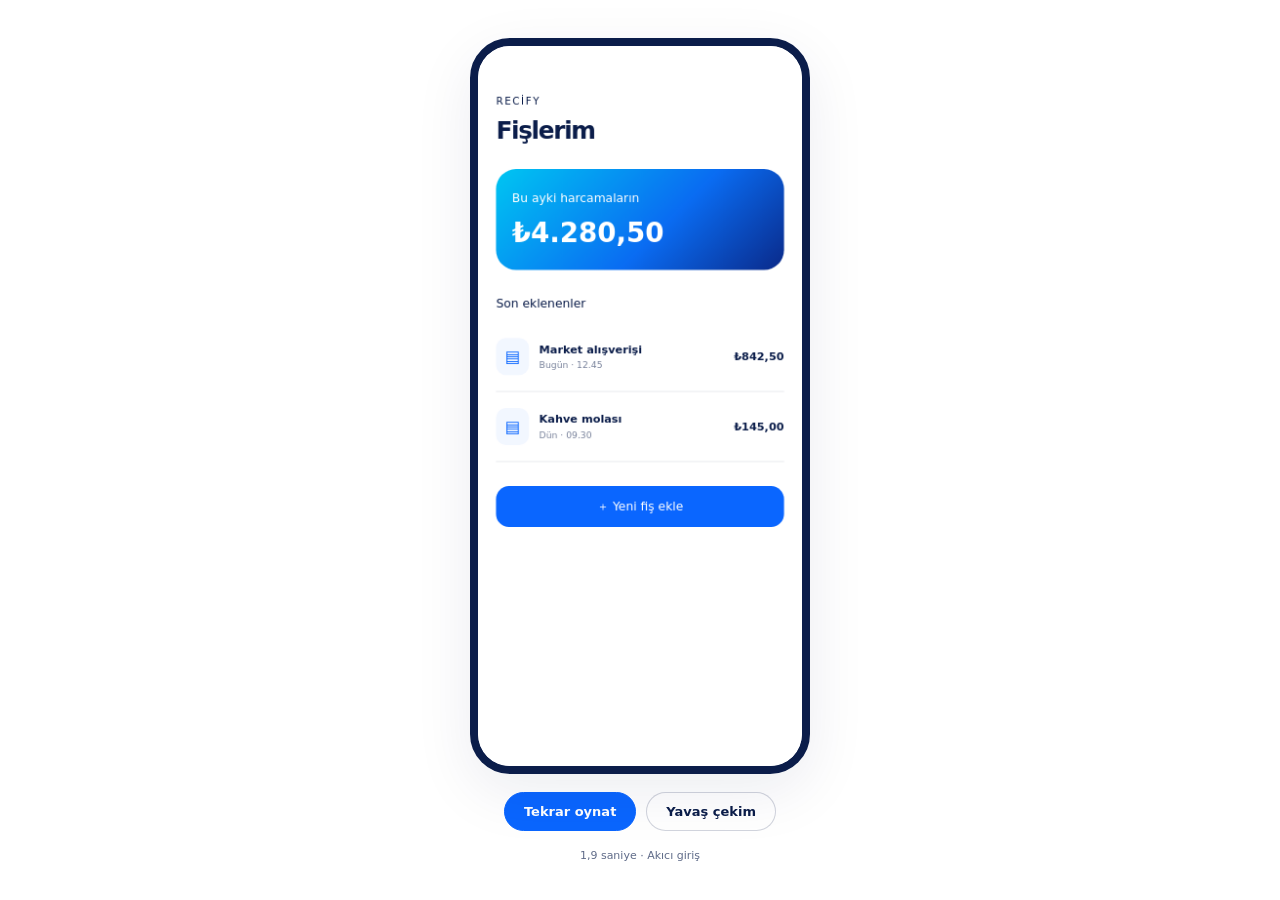
<file: design/recify-splash-yeni-2.html>
<!doctype html>
<html lang="tr">
<meta charset="utf-8">
<meta name="viewport" content="width=device-width,initial-scale=1">
<title>Recify — Yeni açılış</title>
<link href="https://fonts.googleapis.com/css2?family=Lexend:wght@700&display=swap" rel="stylesheet">
<style>
*{box-sizing:border-box}body{margin:0;background:white;color:#0B1D4A;font-family:system-ui,sans-serif}main{min-height:100svh;display:flex;flex-direction:column;align-items:center;justify-content:center;gap:18px;padding:24px 16px}.phone{position:relative;width:min(340px,86vw,38svh);aspect-ratio:9/19.5;border:8px solid #0B1D4A;border-radius:40px;overflow:hidden;background:white;isolation:isolate;box-shadow:0 18px 60px #0B1D4A14}#zoom{position:absolute;inset:0;pointer-events:none}svg{width:100%;height:100%;display:block}#logo,#word{transform-box:view-box;transform-origin:768px 375px}.app{position:absolute;inset:0;opacity:0;padding:40px 18px 20px;background:white}.eyebrow{font-size:10px;letter-spacing:.16em;text-transform:uppercase}h1{font-size:24px;margin:6px 0 24px;letter-spacing:-.05em}.balance{padding:22px 16px;border-radius:20px;background:linear-gradient(135deg,#00C6F2,#0A6CF2 58%,#0A2A8A);color:white}.balance p{font-size:12px;margin:0 0 12px}.balance strong{font-size:27px}.section{font-size:12px;margin-top:26px}.row{display:flex;align-items:center;gap:10px;padding:16px 0;border-bottom:1px solid #0B1D4A12}.icon{padding:9px;border-radius:10px;background:#0A66FF0D;color:#0A66FF}.row div{flex:1}.row b,.row small{display:block;font-size:11px}.row small{font-size:9px;opacity:.55;margin-top:4px}.row strong{font-size:11px}.add{margin-top:24px;padding:12px;border-radius:13px;background:#0A66FF;color:white;text-align:center;font-size:12px}.controls{display:flex;flex-wrap:wrap;justify-content:center;gap:10px}button{padding:11px 19px;border:1px solid #0A66FF;border-radius:99px;background:#0A66FF;color:white;font:600 13px system-ui;cursor:pointer}button.ghost{background:white;color:#0B1D4A;border-color:#0B1D4A30}button:focus-visible{outline:3px solid #00C6F2;outline-offset:4px}.hint{font-size:11px;opacity:.65;text-align:center;margin:0}@media(prefers-reduced-motion:reduce){#zoom{display:none}.app{opacity:1}}

#tile,#R,#receipt,#idot,.ln,.glyph,#sweep,#zoom,.app{will-change:transform,opacity}
#R,#receipt,#idot,.ln,.glyph{transform-box:fill-box;transform-origin:center}
.ln{transform-origin:left center}
</style>
<main>
<div class="phone" role="img" aria-label="Recify açılışı ve örnek uygulama ekranı">
<div class="app" id="app"><p class="eyebrow">Recify</p><h1>Fişlerim</h1><div class="balance"><p>Bu ayki harcamaların</p><strong>₺4.280,50</strong></div><p class="section">Son eklenenler</p><div class="row"><span class="icon">▤</span><div><b>Market alışverişi</b><small>Bugün · 12.45</small></div><strong>₺842,50</strong></div><div class="row"><span class="icon">▤</span><div><b>Kahve molası</b><small>Dün · 09.30</small></div><strong>₺145,00</strong></div><div class="add">＋ Yeni fiş ekle</div></div>
<div id="zoom"><svg id="stage" viewBox="420 30 696 960" preserveAspectRatio="xMidYMid meet">
    <defs>
      <linearGradient id="bg" x1="0" y1="0" x2="1" y2="1">
        <stop offset="0" stop-color="#00e8ff"/>
        <stop offset="0.38" stop-color="#0a6cf2"/>
        <stop offset="0.75" stop-color="#0a2a8a"/>
        <stop offset="1" stop-color="#0A2A7A"/>
      </linearGradient>
      <radialGradient id="glow" cx="0.95" cy="0.95" r="0.35">
        <stop offset="0" stop-color="#00E8FF" stop-opacity=".95"/>
        <stop offset="1" stop-color="#00E8FF" stop-opacity="0"/>
      </radialGradient>
      <radialGradient id="shine" cx="0.1" cy="0.05" r="0.75">
        <stop offset="0" stop-color="#ffffff" stop-opacity=".18"/>
        <stop offset="1" stop-color="#ffffff" stop-opacity="0"/>
      </radialGradient>
      <linearGradient id="line" x1="0" y1="0" x2="1" y2="0">
        <stop offset="0" stop-color="#0A66FF"/>
        <stop offset="1" stop-color="#00C6F2"/>
      </linearGradient>
      <linearGradient id="leg" x1="0" y1="0" x2="1" y2="0">
        <stop offset="0" stop-color="#ffffff"/>
        <stop offset="0.35" stop-color="#ffffff"/>
      </linearGradient>
      <linearGradient id="unused" x1="0" y1="0" x2="0" y2="1">
        <stop offset="0" stop-color="#0A2A8A"/>
        <stop offset="1" stop-color="#0b1d4a"/>
      </linearGradient>
      <linearGradient id="dot" x1="0" y1="1" x2="1" y2="0">
        <stop offset="0" stop-color="#00C6F2"/>
        <stop offset="1" stop-color="#0A66FF"/>
      </linearGradient>
      <linearGradient id="flash"><stop stop-color="#ffffff" stop-opacity="0"/><stop offset=".5" stop-color="#ffffff" stop-opacity=".6"/><stop offset="1" stop-color="#ffffff" stop-opacity="0"/></linearGradient>
<clipPath id="tileClip"><rect x="495" y="118" width="546" height="516" rx="130"/></clipPath>
<clipPath id="printClip">
        <rect x="380" y="292" width="780" height="400"/>
      </clipPath>
    </defs>
    <g id="logo" style="transform-box: view-box; transform-origin: 768px 375px;">
      <g id="tile" style="transform-box: view-box; transform-origin: 768px 375px; opacity:1">
        <rect x="495" y="118" width="546" height="516" rx="130" fill="url(#bg)"/>
        <rect x="495" y="118" width="546" height="516" rx="130" fill="url(#glow)"/>
        <path d="M495 400 C540 240 700 135 900 125 L625 118 C560 118 495 175 495 248 Z" fill="#ffffff" opacity=".12"/>
        <rect x="495" y="118" width="546" height="516" rx="130" fill="url(#shine)"/>
      </g>
      <path id="R" pathLength="1"
        d="M632 228 L850 228 C915 228 958 280 958 338 C958 388 925 425 882 438 L957 522 L878 525 C868 525 860 520 856 515 L790 432 L800 397 C803 390 808 386 815 386 L835 386 C862 386 885 365 885 338 C885 312 862 291 838 291 L688 291 C683 291 679 289 677 286 Z"
        fill="url(#leg)" fill-opacity="1" stroke="#ffffff" stroke-width="0" stroke-linejoin="round"
        stroke-dasharray="1 1" stroke-dashoffset="1"/>
      <g clip-path="url(#printClip)">
        <g id="receipt" style="transform: translateY(0px)">
          <g id="paper">
            <path d="M672 323 L828 323 C838 323 846 325 846 328 C820 336 802 370 792 402 L771 472 C764 495 757 508 751 513 L740 500 L728 513 L708 500 L686 513 L664 500 L642 513 L620 500 L598 513 L568 513 C580 494 590 470 600 440 L616 393 C629 350 646 323 672 323 Z"
              fill="#ffffff"/>
          </g>
          <rect class="ln" x="646" y="361" width="122" height="17" rx="8.5" fill="url(#line)"/>
          <rect class="ln" x="634" y="396" width="120" height="17" rx="8.5" fill="url(#line)"/>
          <rect class="ln" x="622" y="431" width="117" height="17" rx="8.5" fill="url(#line)"/>
        </g>
      </g>
<g clip-path="url(#tileClip)"><g id="sweep" opacity="0"><path d="M400 118 L510 118 L740 634 L630 634 Z" fill="url(#flash)"/></g></g>
      <g id="word" style="opacity:1">
        <text id="wordText" x="768" y="838" text-anchor="middle"
              font-family="Lexend, sans-serif" font-weight="700" font-size="196"
              letter-spacing="-4" fill="#0b1d4a">Recıfy</text>
        <path id="idot" d="M0 0" fill="url(#dot)"/>
      </g>
    </g>
  </svg></div>
</div>
<div class="controls"><button id="replay" type="button">Tekrar oynat</button><button id="slow" class="ghost" type="button">Yavaş çekim</button></div>
<p class="hint" id="status" role="status">1,9 saniye · Akıcı giriş</p>
</main>
<script>
(() => {
  'use strict';
  const $ = id => document.getElementById(id);
  const reduced = matchMedia('(prefers-reduced-motion: reduce)');
  const animations = [];
  function placeDot() {
    // Eski önizlemedeki eğik nokta geometrisi aynen korunur.
    try {
      const b = $('wordText').getExtentOfChar(3);
      const cx = b.x + b.width / 2 + 6, top = b.y + b.height * .24;
      $('idot').setAttribute('d', `M${cx-28} ${top+18} L${cx+4} ${top-8} L${cx+30} ${top+4} L${cx-2} ${top+32} Z`);
    } catch (_) {}
  }
  function letters() {
    const source = $('wordText'), ns = 'http://www.w3.org/2000/svg';
    document.querySelectorAll('.glyph,.glyphClip').forEach(el => el.remove());
    source.style.opacity = '1';
    for (let i=0;i<source.textContent.length;i++) {
      const b=source.getExtentOfChar(i), clip=document.createElementNS(ns,'clipPath');
      clip.id='clip'+i; clip.setAttribute('class','glyphClip');
      clip.setAttribute('clipPathUnits','userSpaceOnUse');
      const rect=document.createElementNS(ns,'rect');
      for(const [k,v] of Object.entries({x:b.x,y:b.y-8,width:b.width,height:b.height+16})) rect.setAttribute(k,v);
      clip.append(rect); $('stage').querySelector('defs').append(clip);
      const group=document.createElementNS(ns,'g'), window=document.createElementNS(ns,'g');
      group.id='glyph'+i; group.setAttribute('class','glyph');
      window.setAttribute('clip-path','url(#'+clip.id+')');
      const copy=source.cloneNode(true); copy.removeAttribute('id');
      window.append(copy); group.append(window); $('word').insertBefore(group,$('idot'));
    }
    source.style.opacity='0';
  }
  function play(rate = 1) {
    animations.splice(0).forEach(a => a.cancel());
    placeDot();
    if (reduced.matches) {
      $('zoom').style.display = 'none';
      $('app').style.opacity = '1';
      $('status').textContent = 'Azaltılmış hareket açık · Animasyon atlandı';
      return;
    }
    $('zoom').style.display = '';
    $('app').style.opacity = '';
    $('status').textContent = rate === 1 ? '1,9 saniye · Akıcı giriş' : 'Yavaş çekim · 0,35× · 5,43 saniye';
    const start = document.timeline.currentTime;
    function animate(id, frames, delay, duration, easing) {
      const a = $(id).animate(frames, {delay, duration, fill:'both', easing});
      a.playbackRate = rate;
      a.startTime = start;
      animations.push(a);
    }
    letters();
    // 0-420: tile burst and spring recoil.
    animate('tile', [
      {opacity:0,transform:'translateY(90px) rotate(-16deg) scale(.12)'},
      {opacity:1,transform:'translateY(-24px) rotate(5deg) scale(1.13,.94)',offset:.52},
      {transform:'translateY(8px) rotate(-2deg) scale(.96,1.04)',offset:.78},
      {transform:'translateY(0) rotate(0) scale(1)'}
    ],0,420,'cubic-bezier(.22,.8,.3,1)');
    // 140-500: R sweep.
    animate('R',[
      {opacity:0,transform:'translateX(-185px) skewX(-18deg) scaleX(.65)'},
      {opacity:1,transform:'translateX(16px) skewX(4deg) scaleX(1.04)',offset:.67},
      {opacity:1,transform:'translateX(0) skewX(0) scaleX(1)'}
    ],140,360,'cubic-bezier(.16,1,.3,1)');
    // 220-650: receipt launch and landing.
    animate('receipt',[
      {opacity:0,transform:'translateY(255px) rotate(9deg)'},
      {opacity:1,transform:'translateY(-32px) rotate(-5deg)',offset:.5},
      {transform:'translateY(12px) rotate(2deg)',offset:.76},
      {transform:'translateY(0) rotate(0)'}
    ],220,430,'cubic-bezier(.2,.75,.3,1)');
    document.querySelectorAll('.ln').forEach((line,i)=>{
      line.id='line'+i;
      animate(line.id,[{opacity:0,transform:'scaleX(0)'},{opacity:1,transform:'scaleX(1)'}],440+i*65,180,'cubic-bezier(.16,1,.3,1)');
    });
    // 380-935: individually staggered glyph hops; original text paths preserved.
    for(let i=0;i<$('wordText').textContent.length;i++) {
      animate('glyph'+i,[
        {opacity:0,transform:'translate(22px,65px) rotate(9deg) scale(.75)'},
        {opacity:1,transform:'translate(0,-13px) rotate(-3deg) scale(1.04)',offset:.58},
        {transform:'translate(0,5px) rotate(1deg) scale(.98)',offset:.8},
        {transform:'translate(0,0) rotate(0) scale(1)'}
      ],380+i*55,280,'cubic-bezier(.2,.8,.3,1)');
    }
    // 500-820: white glint, clipped to tile.
    animate('sweep',[
      {opacity:0,transform:'translateX(-210px)'},
      {opacity:1,transform:'translateX(-90px)',offset:.18},
      {opacity:1,transform:'translateX(470px)',offset:.8},
      {opacity:0,transform:'translateX(650px)'}
    ],500,320,'linear');
    // 750-1030: final dot drop and bounce. Hold until 1120.
    animate('idot',[
      {opacity:0,transform:'translateY(-125px) rotate(-28deg) scale(.7)'},
      {opacity:1,transform:'translateY(5px) rotate(7deg) scale(1.12,.8)',offset:.48},
      {transform:'translateY(-19px) rotate(-6deg) scale(.94,1.06)',offset:.7},
      {transform:'translateY(0) rotate(0) scale(1)'}
    ],750,280,'cubic-bezier(.3,.65,.4,1)');
    const bounds = $('zoom').getBoundingClientRect();
    const unit = Math.min(bounds.width / 696, bounds.height / 960);
    $('zoom').style.transformOrigin = `${bounds.width/2}px ${bounds.height/2 - 135*unit}px`;
    // 1120–1280 ms: Geri çekilme. 1280–1900 ms: Büyüyerek kaybolma.
    animate('zoom', [
      {transform:'scale(1)', opacity:1, offset:0, easing:'ease-in-out'},
      {transform:'scale(.94)', opacity:1, offset:160/780, easing:'cubic-bezier(.5,0,.75,.25)'},
      {transform:'scale(5)', opacity:0}
    ], 1120, 780, 'linear');
    animate('app', [
      {opacity:0, transform:'scale(1.025)'},
      {opacity:1, transform:'scale(1)'}
    ], 1500, 400, 'cubic-bezier(.2,.7,.2,1)');
  }
  $('replay').addEventListener('click', () => play());
  $('slow').addEventListener('click', () => play(.35));
  reduced.addEventListener('change', () => play());
  // Font/ağ beklemesi 1,9 saniyelik açılışı geciktirmez.
  if (document.fonts) document.fonts.ready.then(() => {
    placeDot();
    document.querySelectorAll('.glyphClip rect').forEach((rect,i) => {
      const b=$('wordText').getExtentOfChar(i);
      for(const [k,v] of Object.entries({x:b.x,y:b.y-8,width:b.width,height:b.height+16})) rect.setAttribute(k,v);
    });
  });
  play();
})();
</script>
</html>
</file>
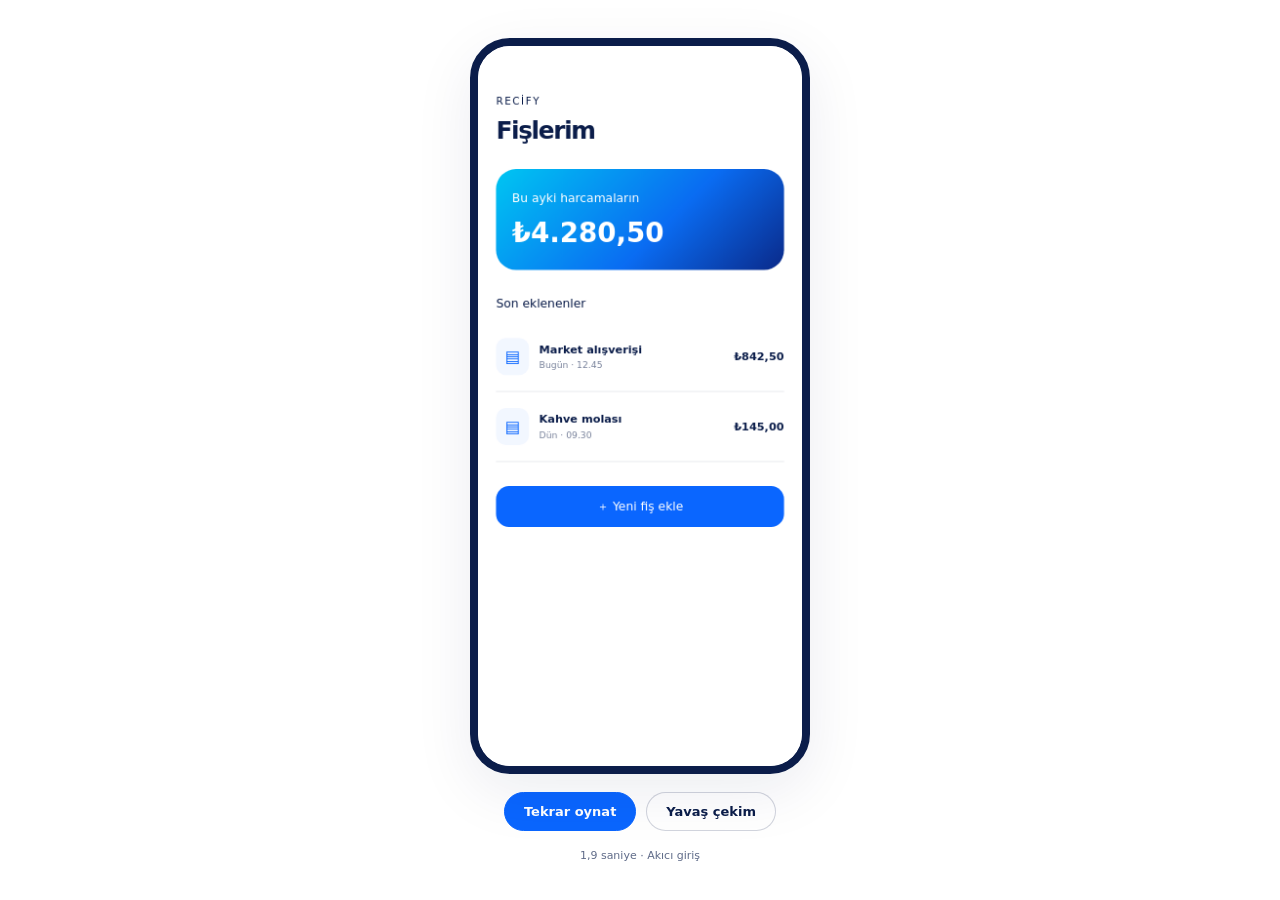
<file: design/recify-splash-yeni-3.html>
<!doctype html>
<html lang="tr">
<meta charset="utf-8">
<meta name="viewport" content="width=device-width,initial-scale=1">
<title>Recify — Yeni açılış</title>
<link href="https://fonts.googleapis.com/css2?family=Lexend:wght@700&display=swap" rel="stylesheet">
<style>
*{box-sizing:border-box}body{margin:0;background:white;color:#0B1D4A;font-family:system-ui,sans-serif}main{min-height:100svh;display:flex;flex-direction:column;align-items:center;justify-content:center;gap:18px;padding:24px 16px}.phone{position:relative;width:min(340px,86vw,38svh);aspect-ratio:9/19.5;border:8px solid #0B1D4A;border-radius:40px;overflow:hidden;background:white;isolation:isolate;box-shadow:0 18px 60px #0B1D4A14}#zoom{position:absolute;inset:0;pointer-events:none}svg{width:100%;height:100%;display:block}#logo,#word{transform-box:view-box;transform-origin:768px 375px}.app{position:absolute;inset:0;opacity:0;padding:40px 18px 20px;background:white}.eyebrow{font-size:10px;letter-spacing:.16em;text-transform:uppercase}h1{font-size:24px;margin:6px 0 24px;letter-spacing:-.05em}.balance{padding:22px 16px;border-radius:20px;background:linear-gradient(135deg,#00C6F2,#0A6CF2 58%,#0A2A8A);color:white}.balance p{font-size:12px;margin:0 0 12px}.balance strong{font-size:27px}.section{font-size:12px;margin-top:26px}.row{display:flex;align-items:center;gap:10px;padding:16px 0;border-bottom:1px solid #0B1D4A12}.icon{padding:9px;border-radius:10px;background:#0A66FF0D;color:#0A66FF}.row div{flex:1}.row b,.row small{display:block;font-size:11px}.row small{font-size:9px;opacity:.55;margin-top:4px}.row strong{font-size:11px}.add{margin-top:24px;padding:12px;border-radius:13px;background:#0A66FF;color:white;text-align:center;font-size:12px}.controls{display:flex;flex-wrap:wrap;justify-content:center;gap:10px}button{padding:11px 19px;border:1px solid #0A66FF;border-radius:99px;background:#0A66FF;color:white;font:600 13px system-ui;cursor:pointer}button.ghost{background:white;color:#0B1D4A;border-color:#0B1D4A30}button:focus-visible{outline:3px solid #00C6F2;outline-offset:4px}.hint{font-size:11px;opacity:.65;text-align:center;margin:0}@media(prefers-reduced-motion:reduce){#zoom{display:none}.app{opacity:1}}

#tile,#R,#receipt,#idot,.ln,.glyph,#sweep,#zoom,.app{will-change:transform,opacity}
#R,#receipt,#idot,.ln,.glyph{transform-box:fill-box;transform-origin:center}
.ln{transform-origin:left center}
</style>
<main>
<div class="phone" role="img" aria-label="Recify açılışı ve örnek uygulama ekranı">
<div class="app" id="app"><p class="eyebrow">Recify</p><h1>Fişlerim</h1><div class="balance"><p>Bu ayki harcamaların</p><strong>₺4.280,50</strong></div><p class="section">Son eklenenler</p><div class="row"><span class="icon">▤</span><div><b>Market alışverişi</b><small>Bugün · 12.45</small></div><strong>₺842,50</strong></div><div class="row"><span class="icon">▤</span><div><b>Kahve molası</b><small>Dün · 09.30</small></div><strong>₺145,00</strong></div><div class="add">＋ Yeni fiş ekle</div></div>
<div id="zoom"><svg id="stage" viewBox="420 30 696 960" preserveAspectRatio="xMidYMid meet">
    <defs>
      <linearGradient id="bg" x1="0" y1="0" x2="1" y2="1">
        <stop offset="0" stop-color="#00e8ff"/>
        <stop offset="0.38" stop-color="#0a6cf2"/>
        <stop offset="0.75" stop-color="#0a2a8a"/>
        <stop offset="1" stop-color="#0A2A7A"/>
      </linearGradient>
      <radialGradient id="glow" cx="0.95" cy="0.95" r="0.35">
        <stop offset="0" stop-color="#00E8FF" stop-opacity=".95"/>
        <stop offset="1" stop-color="#00E8FF" stop-opacity="0"/>
      </radialGradient>
      <radialGradient id="shine" cx="0.1" cy="0.05" r="0.75">
        <stop offset="0" stop-color="#ffffff" stop-opacity=".18"/>
        <stop offset="1" stop-color="#ffffff" stop-opacity="0"/>
      </radialGradient>
      <linearGradient id="line" x1="0" y1="0" x2="1" y2="0">
        <stop offset="0" stop-color="#0A66FF"/>
        <stop offset="1" stop-color="#00C6F2"/>
      </linearGradient>
      <linearGradient id="leg" x1="0" y1="0" x2="1" y2="0">
        <stop offset="0" stop-color="#ffffff"/>
        <stop offset="0.35" stop-color="#ffffff"/>
      </linearGradient>
      <linearGradient id="unused" x1="0" y1="0" x2="0" y2="1">
        <stop offset="0" stop-color="#0A2A8A"/>
        <stop offset="1" stop-color="#0b1d4a"/>
      </linearGradient>
      <linearGradient id="dot" x1="0" y1="1" x2="1" y2="0">
        <stop offset="0" stop-color="#00C6F2"/>
        <stop offset="1" stop-color="#0A66FF"/>
      </linearGradient>
      <linearGradient id="flash"><stop stop-color="#ffffff" stop-opacity="0"/><stop offset=".5" stop-color="#ffffff" stop-opacity=".6"/><stop offset="1" stop-color="#ffffff" stop-opacity="0"/></linearGradient>
<clipPath id="tileClip"><rect x="495" y="118" width="546" height="516" rx="130"/></clipPath>
<clipPath id="printClip">
        <rect x="380" y="292" width="780" height="400"/>
      </clipPath>
    </defs>
    <g id="logo" style="transform-box: view-box; transform-origin: 768px 375px;">
      <g id="tile" style="transform-box: view-box; transform-origin: 768px 375px; opacity:1">
        <rect x="495" y="118" width="546" height="516" rx="130" fill="url(#bg)"/>
        <rect x="495" y="118" width="546" height="516" rx="130" fill="url(#glow)"/>
        <path d="M495 400 C540 240 700 135 900 125 L625 118 C560 118 495 175 495 248 Z" fill="#ffffff" opacity=".12"/>
        <rect x="495" y="118" width="546" height="516" rx="130" fill="url(#shine)"/>
      </g>
      <path id="R" pathLength="1"
        d="M632 228 L850 228 C915 228 958 280 958 338 C958 388 925 425 882 438 L957 522 L878 525 C868 525 860 520 856 515 L790 432 L800 397 C803 390 808 386 815 386 L835 386 C862 386 885 365 885 338 C885 312 862 291 838 291 L688 291 C683 291 679 289 677 286 Z"
        fill="url(#leg)" fill-opacity="1" stroke="#ffffff" stroke-width="0" stroke-linejoin="round"
        stroke-dasharray="1 1" stroke-dashoffset="1"/>
      <g clip-path="url(#printClip)">
        <g id="receipt" style="transform: translateY(0px)">
          <g id="paper">
            <path d="M672 323 L828 323 C838 323 846 325 846 328 C820 336 802 370 792 402 L771 472 C764 495 757 508 751 513 L740 500 L728 513 L708 500 L686 513 L664 500 L642 513 L620 500 L598 513 L568 513 C580 494 590 470 600 440 L616 393 C629 350 646 323 672 323 Z"
              fill="#ffffff"/>
          </g>
          <rect class="ln" x="646" y="361" width="122" height="17" rx="8.5" fill="url(#line)"/>
          <rect class="ln" x="634" y="396" width="120" height="17" rx="8.5" fill="url(#line)"/>
          <rect class="ln" x="622" y="431" width="117" height="17" rx="8.5" fill="url(#line)"/>
        </g>
      </g>
<g clip-path="url(#tileClip)"><g id="sweep" opacity="0"><path d="M400 118 L510 118 L740 634 L630 634 Z" fill="url(#flash)"/></g></g>
      <g id="word" style="opacity:1">
        <text id="wordText" x="768" y="838" text-anchor="middle"
              font-family="Lexend, sans-serif" font-weight="700" font-size="196"
              letter-spacing="-4" fill="#0b1d4a">Recıfy</text>
        <path id="idot" d="M0 0" fill="url(#dot)"/>
      </g>
    </g>
  </svg></div>
</div>
<div class="controls"><button id="replay" type="button">Tekrar oynat</button><button id="slow" class="ghost" type="button">Yavaş çekim</button></div>
<p class="hint" id="status" role="status">1,9 saniye · Akıcı giriş</p>
</main>
<script>
(() => {
  'use strict';
  const $ = id => document.getElementById(id);
  const reduced = matchMedia('(prefers-reduced-motion: reduce)');
  const animations = [];
  function placeDot() {
    // Eski önizlemedeki eğik nokta geometrisi aynen korunur.
    try {
      const b = $('wordText').getExtentOfChar(3);
      const cx = b.x + b.width / 2 + 6, top = b.y + b.height * .24;
      $('idot').setAttribute('d', `M${cx-28} ${top+18} L${cx+4} ${top-8} L${cx+30} ${top+4} L${cx-2} ${top+32} Z`);
    } catch (_) {}
  }
  function letters() {
    const source = $('wordText'), ns = 'http://www.w3.org/2000/svg';
    document.querySelectorAll('.glyph,.glyphClip').forEach(el => el.remove());
    source.style.opacity = '1';
    for (let i=0;i<source.textContent.length;i++) {
      const b=source.getExtentOfChar(i), clip=document.createElementNS(ns,'clipPath');
      clip.id='clip'+i; clip.setAttribute('class','glyphClip');
      clip.setAttribute('clipPathUnits','userSpaceOnUse');
      const rect=document.createElementNS(ns,'rect');
      for(const [k,v] of Object.entries({x:b.x,y:b.y-8,width:b.width,height:b.height+16})) rect.setAttribute(k,v);
      clip.append(rect); $('stage').querySelector('defs').append(clip);
      const group=document.createElementNS(ns,'g'), window=document.createElementNS(ns,'g');
      group.id='glyph'+i; group.setAttribute('class','glyph');
      window.setAttribute('clip-path','url(#'+clip.id+')');
      const copy=source.cloneNode(true); copy.removeAttribute('id');
      window.append(copy); group.append(window); $('word').insertBefore(group,$('idot'));
    }
    source.style.opacity='0';
  }
  function play(rate = 1) {
    animations.splice(0).forEach(a => a.cancel());
    placeDot();
    if (reduced.matches) {
      $('zoom').style.display = 'none';
      $('app').style.opacity = '1';
      $('status').textContent = 'Azaltılmış hareket açık · Animasyon atlandı';
      return;
    }
    $('zoom').style.display = '';
    $('app').style.opacity = '';
    $('status').textContent = rate === 1 ? '1,9 saniye · Akıcı giriş' : 'Yavaş çekim · 0,35× · 5,43 saniye';
    const start = document.timeline.currentTime;
    function animate(id, frames, delay, duration, easing) {
      const a = $(id).animate(frames, {delay, duration, fill:'both', easing});
      a.playbackRate = rate;
      a.startTime = start;
      animations.push(a);
    }
    letters();
    // 0-420: tile burst and spring recoil.
    animate('tile', [
      {opacity:0,transform:'translateY(90px) rotate(-16deg) scale(.12)'},
      {opacity:1,transform:'translateY(-24px) rotate(5deg) scale(1.13,.94)',offset:.52},
      {transform:'translateY(8px) rotate(-2deg) scale(.96,1.04)',offset:.78},
      {transform:'translateY(0) rotate(0) scale(1)'}
    ],0,420,'cubic-bezier(.22,.8,.3,1)');
    // 140-500: R sweep.
    animate('R',[
      {opacity:0,transform:'translateX(-185px) skewX(-18deg) scaleX(.65)'},
      {opacity:1,transform:'translateX(16px) skewX(4deg) scaleX(1.04)',offset:.67},
      {opacity:1,transform:'translateX(0) skewX(0) scaleX(1)'}
    ],140,360,'cubic-bezier(.16,1,.3,1)');
    // 220-440: feed downward through the invisible printClip edge at y=292.
    // The paper bottom starts at 513-232=281, fully above the clip.
    // Finish before the existing line reveals begin at 440 ms.
    animate('receipt',[
      {transform:'translateY(-232px)'},
      {transform:'translateY(0)'}
    ],220,220,'steps(12, end)');
    document.querySelectorAll('.ln').forEach((line,i)=>{
      line.id='line'+i;
      animate(line.id,[{opacity:0,transform:'scaleX(0)'},{opacity:1,transform:'scaleX(1)'}],440+i*65,180,'cubic-bezier(.16,1,.3,1)');
    });
    // 380-935: individually staggered glyph hops; original text paths preserved.
    for(let i=0;i<$('wordText').textContent.length;i++) {
      animate('glyph'+i,[
        {opacity:0,transform:'translate(22px,65px) rotate(9deg) scale(.75)'},
        {opacity:1,transform:'translate(0,-13px) rotate(-3deg) scale(1.04)',offset:.58},
        {transform:'translate(0,5px) rotate(1deg) scale(.98)',offset:.8},
        {transform:'translate(0,0) rotate(0) scale(1)'}
      ],380+i*55,280,'cubic-bezier(.2,.8,.3,1)');
    }
    // 500-820: white glint, clipped to tile.
    animate('sweep',[
      {opacity:0,transform:'translateX(-210px)'},
      {opacity:1,transform:'translateX(-90px)',offset:.18},
      {opacity:1,transform:'translateX(470px)',offset:.8},
      {opacity:0,transform:'translateX(650px)'}
    ],500,320,'linear');
    // 750-1030: final dot drop and bounce. Hold until 1120.
    animate('idot',[
      {opacity:0,transform:'translateY(-125px) rotate(-28deg) scale(.7)'},
      {opacity:1,transform:'translateY(5px) rotate(7deg) scale(1.12,.8)',offset:.48},
      {transform:'translateY(-19px) rotate(-6deg) scale(.94,1.06)',offset:.7},
      {transform:'translateY(0) rotate(0) scale(1)'}
    ],750,280,'cubic-bezier(.3,.65,.4,1)');
    const bounds = $('zoom').getBoundingClientRect();
    const unit = Math.min(bounds.width / 696, bounds.height / 960);
    $('zoom').style.transformOrigin = `${bounds.width/2}px ${bounds.height/2 - 135*unit}px`;
    // 1120–1280 ms: Geri çekilme. 1280–1900 ms: Büyüyerek kaybolma.
    animate('zoom', [
      {transform:'scale(1)', opacity:1, offset:0, easing:'ease-in-out'},
      {transform:'scale(.94)', opacity:1, offset:160/780, easing:'cubic-bezier(.5,0,.75,.25)'},
      {transform:'scale(5)', opacity:0}
    ], 1120, 780, 'linear');
    animate('app', [
      {opacity:0, transform:'scale(1.025)'},
      {opacity:1, transform:'scale(1)'}
    ], 1500, 400, 'cubic-bezier(.2,.7,.2,1)');
  }
  $('replay').addEventListener('click', () => play());
  $('slow').addEventListener('click', () => play(.35));
  reduced.addEventListener('change', () => play());
  // Font/ağ beklemesi 1,9 saniyelik açılışı geciktirmez.
  if (document.fonts) document.fonts.ready.then(() => {
    placeDot();
    document.querySelectorAll('.glyphClip rect').forEach((rect,i) => {
      const b=$('wordText').getExtentOfChar(i);
      for(const [k,v] of Object.entries({x:b.x,y:b.y-8,width:b.width,height:b.height+16})) rect.setAttribute(k,v);
    });
  });
  play();
})();
</script>
</html>
</file>
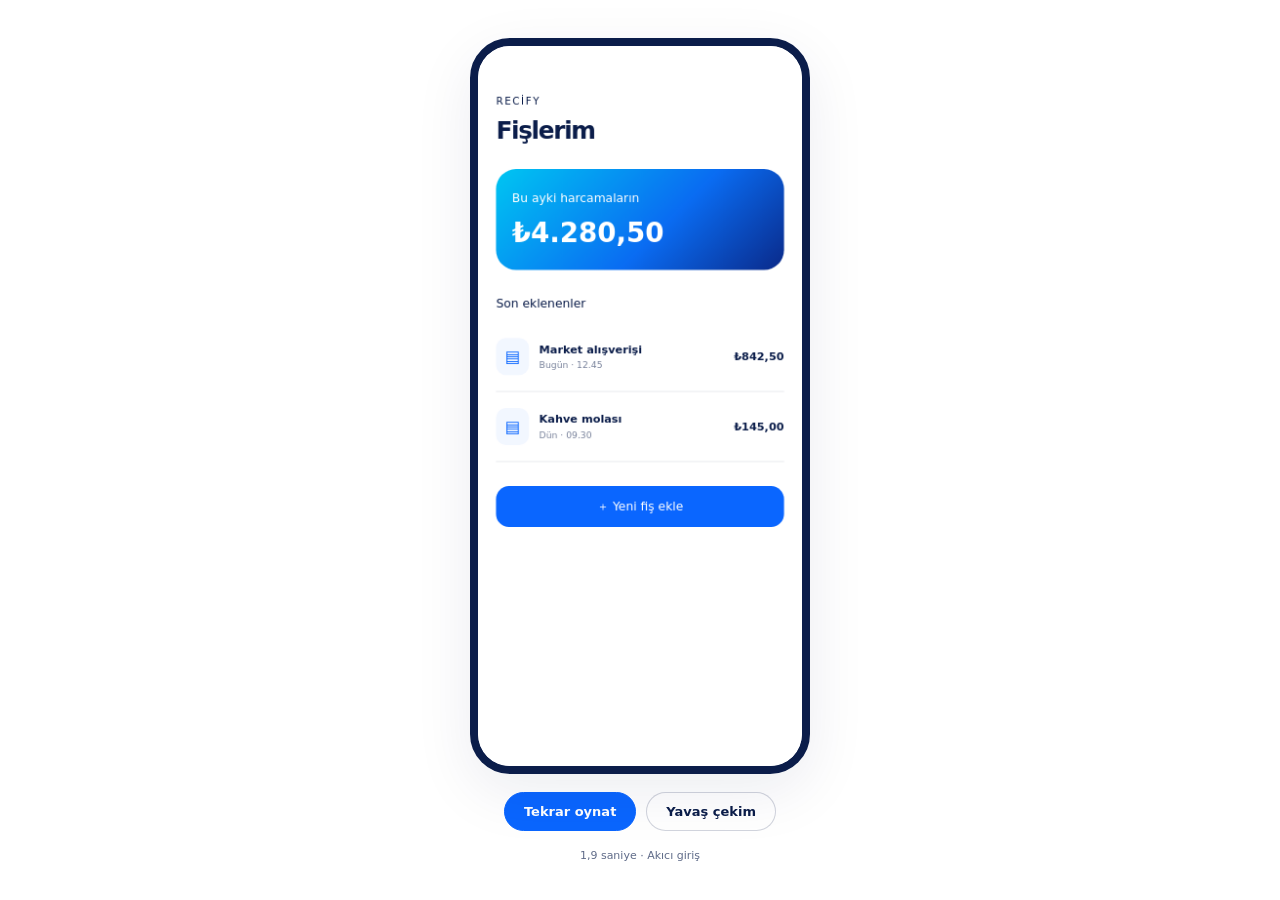
<file: design/recify-splash-yeni-4.html>
<!doctype html>
<html lang="tr">
<meta charset="utf-8">
<meta name="viewport" content="width=device-width,initial-scale=1">
<title>Recify — Yeni açılış</title>
<link href="https://fonts.googleapis.com/css2?family=Lexend:wght@700&display=swap" rel="stylesheet">
<style>
*{box-sizing:border-box}body{margin:0;background:white;color:#0B1D4A;font-family:system-ui,sans-serif}main{min-height:100svh;display:flex;flex-direction:column;align-items:center;justify-content:center;gap:18px;padding:24px 16px}.phone{position:relative;width:min(340px,86vw,38svh);aspect-ratio:9/19.5;border:8px solid #0B1D4A;border-radius:40px;overflow:hidden;background:white;isolation:isolate;box-shadow:0 18px 60px #0B1D4A14}#zoom{position:absolute;inset:0;pointer-events:none}svg{width:100%;height:100%;display:block}#logo,#word{transform-box:view-box;transform-origin:768px 375px}.app{position:absolute;inset:0;opacity:0;padding:40px 18px 20px;background:white}.eyebrow{font-size:10px;letter-spacing:.16em;text-transform:uppercase}h1{font-size:24px;margin:6px 0 24px;letter-spacing:-.05em}.balance{padding:22px 16px;border-radius:20px;background:linear-gradient(135deg,#00C6F2,#0A6CF2 58%,#0A2A8A);color:white}.balance p{font-size:12px;margin:0 0 12px}.balance strong{font-size:27px}.section{font-size:12px;margin-top:26px}.row{display:flex;align-items:center;gap:10px;padding:16px 0;border-bottom:1px solid #0B1D4A12}.icon{padding:9px;border-radius:10px;background:#0A66FF0D;color:#0A66FF}.row div{flex:1}.row b,.row small{display:block;font-size:11px}.row small{font-size:9px;opacity:.55;margin-top:4px}.row strong{font-size:11px}.add{margin-top:24px;padding:12px;border-radius:13px;background:#0A66FF;color:white;text-align:center;font-size:12px}.controls{display:flex;flex-wrap:wrap;justify-content:center;gap:10px}button{padding:11px 19px;border:1px solid #0A66FF;border-radius:99px;background:#0A66FF;color:white;font:600 13px system-ui;cursor:pointer}button.ghost{background:white;color:#0B1D4A;border-color:#0B1D4A30}button:focus-visible{outline:3px solid #00C6F2;outline-offset:4px}.hint{font-size:11px;opacity:.65;text-align:center;margin:0}@media(prefers-reduced-motion:reduce){#zoom{display:none}.app{opacity:1}}

#tile,#R,#receipt,#paperFlex,#idot,.ln,.glyph,#sweep,#zoom,.app{will-change:transform,opacity}
#R,#receipt,#idot,.ln,.glyph{transform-box:fill-box;transform-origin:center}
#paperFlex{transform-box:view-box;transform-origin:750px 323px}
.ln{transform-origin:left center}
</style>
<main>
<div class="phone" role="img" aria-label="Recify açılışı ve örnek uygulama ekranı">
<div class="app" id="app"><p class="eyebrow">Recify</p><h1>Fişlerim</h1><div class="balance"><p>Bu ayki harcamaların</p><strong>₺4.280,50</strong></div><p class="section">Son eklenenler</p><div class="row"><span class="icon">▤</span><div><b>Market alışverişi</b><small>Bugün · 12.45</small></div><strong>₺842,50</strong></div><div class="row"><span class="icon">▤</span><div><b>Kahve molası</b><small>Dün · 09.30</small></div><strong>₺145,00</strong></div><div class="add">＋ Yeni fiş ekle</div></div>
<div id="zoom"><svg id="stage" viewBox="420 30 696 960" preserveAspectRatio="xMidYMid meet">
    <defs>
      <linearGradient id="bg" x1="0" y1="0" x2="1" y2="1">
        <stop offset="0" stop-color="#00e8ff"/>
        <stop offset="0.38" stop-color="#0a6cf2"/>
        <stop offset="0.75" stop-color="#0a2a8a"/>
        <stop offset="1" stop-color="#0A2A7A"/>
      </linearGradient>
      <radialGradient id="glow" cx="0.95" cy="0.95" r="0.35">
        <stop offset="0" stop-color="#00E8FF" stop-opacity=".95"/>
        <stop offset="1" stop-color="#00E8FF" stop-opacity="0"/>
      </radialGradient>
      <radialGradient id="shine" cx="0.1" cy="0.05" r="0.75">
        <stop offset="0" stop-color="#ffffff" stop-opacity=".18"/>
        <stop offset="1" stop-color="#ffffff" stop-opacity="0"/>
      </radialGradient>
      <linearGradient id="line" x1="0" y1="0" x2="1" y2="0">
        <stop offset="0" stop-color="#0A66FF"/>
        <stop offset="1" stop-color="#00C6F2"/>
      </linearGradient>
      <linearGradient id="leg" x1="0" y1="0" x2="1" y2="0">
        <stop offset="0" stop-color="#ffffff"/>
        <stop offset="0.35" stop-color="#ffffff"/>
      </linearGradient>
      <linearGradient id="unused" x1="0" y1="0" x2="0" y2="1">
        <stop offset="0" stop-color="#0A2A8A"/>
        <stop offset="1" stop-color="#0b1d4a"/>
      </linearGradient>
      <linearGradient id="dot" x1="0" y1="1" x2="1" y2="0">
        <stop offset="0" stop-color="#00C6F2"/>
        <stop offset="1" stop-color="#0A66FF"/>
      </linearGradient>
      <linearGradient id="flash"><stop stop-color="#ffffff" stop-opacity="0"/><stop offset=".5" stop-color="#ffffff" stop-opacity=".6"/><stop offset="1" stop-color="#ffffff" stop-opacity="0"/></linearGradient>
<clipPath id="tileClip"><rect x="495" y="118" width="546" height="516" rx="130"/></clipPath>
<clipPath id="printClip">
        <rect x="380" y="292" width="780" height="400"/>
      </clipPath>
    </defs>
    <g id="logo" style="transform-box: view-box; transform-origin: 768px 375px;">
      <g id="tile" style="transform-box: view-box; transform-origin: 768px 375px; opacity:1">
        <rect x="495" y="118" width="546" height="516" rx="130" fill="url(#bg)"/>
        <rect x="495" y="118" width="546" height="516" rx="130" fill="url(#glow)"/>
        <path d="M495 400 C540 240 700 135 900 125 L625 118 C560 118 495 175 495 248 Z" fill="#ffffff" opacity=".12"/>
        <rect x="495" y="118" width="546" height="516" rx="130" fill="url(#shine)"/>
      </g>
      <path id="R" pathLength="1"
        d="M632 228 L850 228 C915 228 958 280 958 338 C958 388 925 425 882 438 L957 522 L878 525 C868 525 860 520 856 515 L790 432 L800 397 C803 390 808 386 815 386 L835 386 C862 386 885 365 885 338 C885 312 862 291 838 291 L688 291 C683 291 679 289 677 286 Z"
        fill="url(#leg)" fill-opacity="1" stroke="#ffffff" stroke-width="0" stroke-linejoin="round"
        stroke-dasharray="1 1" stroke-dashoffset="1"/>
      <g clip-path="url(#printClip)">
        <g id="receipt" style="transform: translateY(0px)">
          <g id="paperFlex">
          <g id="paper">
            <path d="M672 323 L828 323 C838 323 846 325 846 328 C820 336 802 370 792 402 L771 472 C764 495 757 508 751 513 L740 500 L728 513 L708 500 L686 513 L664 500 L642 513 L620 500 L598 513 L568 513 C580 494 590 470 600 440 L616 393 C629 350 646 323 672 323 Z"
              fill="#ffffff"/>
          </g>
          <rect class="ln" x="646" y="361" width="122" height="17" rx="8.5" fill="url(#line)"/>
          <rect class="ln" x="634" y="396" width="120" height="17" rx="8.5" fill="url(#line)"/>
          <rect class="ln" x="622" y="431" width="117" height="17" rx="8.5" fill="url(#line)"/>
          </g>
        </g>
      </g>
<g clip-path="url(#tileClip)"><g id="sweep" opacity="0"><path d="M400 118 L510 118 L740 634 L630 634 Z" fill="url(#flash)"/></g></g>
      <g id="word" style="opacity:1">
        <text id="wordText" x="768" y="838" text-anchor="middle"
              font-family="Lexend, sans-serif" font-weight="700" font-size="196"
              letter-spacing="-4" fill="#0b1d4a">Recıfy</text>
        <path id="idot" d="M0 0" fill="url(#dot)"/>
      </g>
    </g>
  </svg></div>
</div>
<div class="controls"><button id="replay" type="button">Tekrar oynat</button><button id="slow" class="ghost" type="button">Yavaş çekim</button></div>
<p class="hint" id="status" role="status">1,9 saniye · Akıcı giriş</p>
</main>
<script>
(() => {
  'use strict';
  const $ = id => document.getElementById(id);
  const reduced = matchMedia('(prefers-reduced-motion: reduce)');
  const animations = [];
  function placeDot() {
    // Eski önizlemedeki eğik nokta geometrisi aynen korunur.
    try {
      const b = $('wordText').getExtentOfChar(3);
      const cx = b.x + b.width / 2 + 6, top = b.y + b.height * .24;
      $('idot').setAttribute('d', `M${cx-28} ${top+18} L${cx+4} ${top-8} L${cx+30} ${top+4} L${cx-2} ${top+32} Z`);
    } catch (_) {}
  }
  function letters() {
    const source = $('wordText'), ns = 'http://www.w3.org/2000/svg';
    document.querySelectorAll('.glyph,.glyphClip').forEach(el => el.remove());
    source.style.opacity = '1';
    for (let i=0;i<source.textContent.length;i++) {
      const b=source.getExtentOfChar(i), clip=document.createElementNS(ns,'clipPath');
      clip.id='clip'+i; clip.setAttribute('class','glyphClip');
      clip.setAttribute('clipPathUnits','userSpaceOnUse');
      const rect=document.createElementNS(ns,'rect');
      for(const [k,v] of Object.entries({x:b.x,y:b.y-8,width:b.width,height:b.height+16})) rect.setAttribute(k,v);
      clip.append(rect); $('stage').querySelector('defs').append(clip);
      const group=document.createElementNS(ns,'g'), window=document.createElementNS(ns,'g');
      group.id='glyph'+i; group.setAttribute('class','glyph');
      window.setAttribute('clip-path','url(#'+clip.id+')');
      const copy=source.cloneNode(true); copy.removeAttribute('id');
      window.append(copy); group.append(window); $('word').insertBefore(group,$('idot'));
    }
    source.style.opacity='0';
  }
  function play(rate = 1) {
    animations.splice(0).forEach(a => a.cancel());
    placeDot();
    if (reduced.matches) {
      $('zoom').style.display = 'none';
      $('app').style.opacity = '1';
      $('status').textContent = 'Azaltılmış hareket açık · Animasyon atlandı';
      return;
    }
    $('zoom').style.display = '';
    $('app').style.opacity = '';
    $('status').textContent = rate === 1 ? '1,9 saniye · Akıcı giriş' : 'Yavaş çekim · 0,35× · 5,43 saniye';
    const start = document.timeline.currentTime;
    function animate(id, frames, delay, duration, easing) {
      const a = $(id).animate(frames, {delay, duration, fill:'both', easing});
      a.playbackRate = rate;
      a.startTime = start;
      animations.push(a);
    }
    letters();
    // 0-420: tile burst and spring recoil.
    animate('tile', [
      {opacity:0,transform:'translateY(90px) rotate(-16deg) scale(.12)'},
      {opacity:1,transform:'translateY(-24px) rotate(5deg) scale(1.13,.94)',offset:.52},
      {transform:'translateY(8px) rotate(-2deg) scale(.96,1.04)',offset:.78},
      {transform:'translateY(0) rotate(0) scale(1)'}
    ],0,420,'cubic-bezier(.22,.8,.3,1)');
    // 140-500: R sweep.
    animate('R',[
      {opacity:0,transform:'translateX(-185px) skewX(-18deg) scaleX(.65)'},
      {opacity:1,transform:'translateX(16px) skewX(4deg) scaleX(1.04)',offset:.67},
      {opacity:1,transform:'translateX(0) skewX(0) scaleX(1)'}
    ],140,360,'cubic-bezier(.16,1,.3,1)');
    // 220-440: feed downward through the invisible printClip edge at y=292.
    // The paper bottom starts at 513-232=281, fully above the clip.
    // Finish before the existing line reveals begin at 440 ms.
    animate('receipt',[
      {transform:'translateY(-232px)'},
      {transform:'translateY(0)'}
    ],220,220,'steps(12, end)');
    // 220-650: flex around the paper's top; the lines travel with the sheet.
    // Small feed vibrations give way to two diminishing settling swings.
    animate('paperFlex',[
      {transform:'translateY(0) rotate(0) skewX(0) scaleY(1)',offset:0},
      {transform:'translateY(.35px) rotate(.65deg) skewX(-.4deg) scaleY(.997)',offset:40/430},
      {transform:'translateY(-.3px) rotate(-.85deg) skewX(.55deg) scaleY(1.004)',offset:75/430},
      {transform:'translateY(.4px) rotate(1deg) skewX(-.65deg) scaleY(.996)',offset:110/430},
      {transform:'translateY(-.3px) rotate(-.75deg) skewX(.5deg) scaleY(1.003)',offset:145/430},
      {transform:'translateY(.3px) rotate(.85deg) skewX(-.55deg) scaleY(.998)',offset:180/430},
      {transform:'translateY(0) rotate(-1.05deg) skewX(.65deg) scaleY(1.012)',offset:220/430},
      {transform:'translateY(0) rotate(.6deg) skewX(-.4deg) scaleY(.994)',offset:275/430},
      {transform:'translateY(0) rotate(-.28deg) skewX(.18deg) scaleY(1.004)',offset:330/430},
      {transform:'translateY(0) rotate(.1deg) skewX(-.06deg) scaleY(.999)',offset:380/430},
      {transform:'translateY(0) rotate(0) skewX(0) scaleY(1)',offset:1}
    ],220,430,'ease-in-out');
    document.querySelectorAll('.ln').forEach((line,i)=>{
      line.id='line'+i;
      animate(line.id,[{opacity:0,transform:'scaleX(0)'},{opacity:1,transform:'scaleX(1)'}],440+i*65,180,'cubic-bezier(.16,1,.3,1)');
    });
    // 380-935: individually staggered glyph hops; original text paths preserved.
    for(let i=0;i<$('wordText').textContent.length;i++) {
      animate('glyph'+i,[
        {opacity:0,transform:'translate(22px,65px) rotate(9deg) scale(.75)'},
        {opacity:1,transform:'translate(0,-13px) rotate(-3deg) scale(1.04)',offset:.58},
        {transform:'translate(0,5px) rotate(1deg) scale(.98)',offset:.8},
        {transform:'translate(0,0) rotate(0) scale(1)'}
      ],380+i*55,280,'cubic-bezier(.2,.8,.3,1)');
    }
    // 500-820: white glint, clipped to tile.
    animate('sweep',[
      {opacity:0,transform:'translateX(-210px)'},
      {opacity:1,transform:'translateX(-90px)',offset:.18},
      {opacity:1,transform:'translateX(470px)',offset:.8},
      {opacity:0,transform:'translateX(650px)'}
    ],500,320,'linear');
    // 750-1030: final dot drop and bounce. Hold until 1120.
    animate('idot',[
      {opacity:0,transform:'translateY(-125px) rotate(-28deg) scale(.7)'},
      {opacity:1,transform:'translateY(5px) rotate(7deg) scale(1.12,.8)',offset:.48},
      {transform:'translateY(-19px) rotate(-6deg) scale(.94,1.06)',offset:.7},
      {transform:'translateY(0) rotate(0) scale(1)'}
    ],750,280,'cubic-bezier(.3,.65,.4,1)');
    const bounds = $('zoom').getBoundingClientRect();
    const unit = Math.min(bounds.width / 696, bounds.height / 960);
    $('zoom').style.transformOrigin = `${bounds.width/2}px ${bounds.height/2 - 135*unit}px`;
    // 1120–1280 ms: Geri çekilme. 1280–1900 ms: Büyüyerek kaybolma.
    animate('zoom', [
      {transform:'scale(1)', opacity:1, offset:0, easing:'ease-in-out'},
      {transform:'scale(.94)', opacity:1, offset:160/780, easing:'cubic-bezier(.5,0,.75,.25)'},
      {transform:'scale(5)', opacity:0}
    ], 1120, 780, 'linear');
    animate('app', [
      {opacity:0, transform:'scale(1.025)'},
      {opacity:1, transform:'scale(1)'}
    ], 1500, 400, 'cubic-bezier(.2,.7,.2,1)');
  }
  $('replay').addEventListener('click', () => play());
  $('slow').addEventListener('click', () => play(.35));
  reduced.addEventListener('change', () => play());
  // Font/ağ beklemesi 1,9 saniyelik açılışı geciktirmez.
  if (document.fonts) document.fonts.ready.then(() => {
    placeDot();
    document.querySelectorAll('.glyphClip rect').forEach((rect,i) => {
      const b=$('wordText').getExtentOfChar(i);
      for(const [k,v] of Object.entries({x:b.x,y:b.y-8,width:b.width,height:b.height+16})) rect.setAttribute(k,v);
    });
  });
  play();
})();
</script>
</html>
</file>
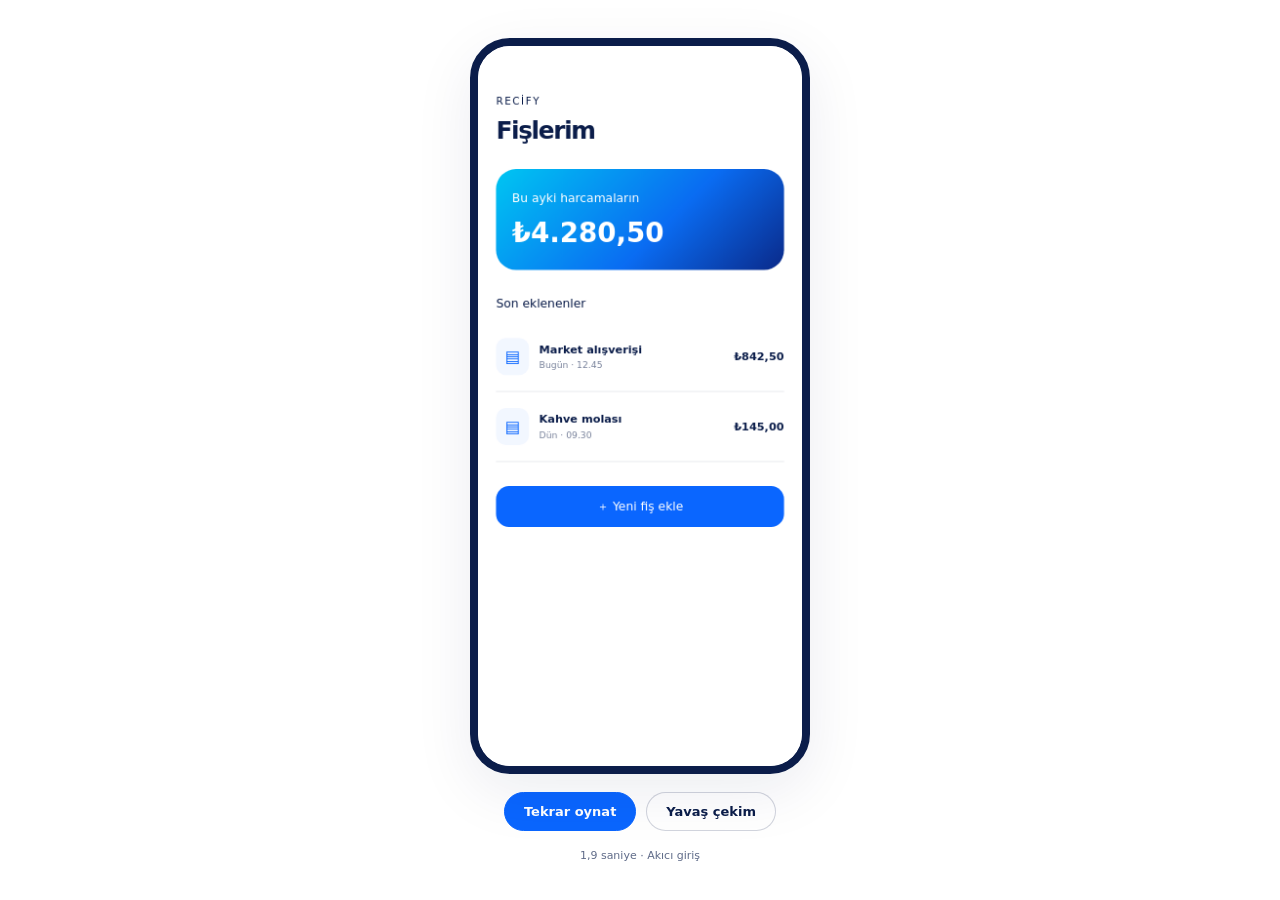
<file: design/recify-splash-yeni-5.html>
<!doctype html>
<html lang="tr">
<meta charset="utf-8">
<meta name="viewport" content="width=device-width,initial-scale=1">
<title>Recify — Yeni açılış</title>
<link href="https://fonts.googleapis.com/css2?family=Lexend:wght@700&display=swap" rel="stylesheet">
<style>
*{box-sizing:border-box}body{margin:0;background:white;color:#0B1D4A;font-family:system-ui,sans-serif}main{min-height:100svh;display:flex;flex-direction:column;align-items:center;justify-content:center;gap:18px;padding:24px 16px}.phone{position:relative;width:min(340px,86vw,38svh);aspect-ratio:9/19.5;border:8px solid #0B1D4A;border-radius:40px;overflow:hidden;background:white;isolation:isolate;box-shadow:0 18px 60px #0B1D4A14}#zoom{position:absolute;inset:0;pointer-events:none}svg{width:100%;height:100%;display:block}#logo,#word{transform-box:view-box;transform-origin:768px 375px}.app{position:absolute;inset:0;opacity:0;padding:40px 18px 20px;background:white}.eyebrow{font-size:10px;letter-spacing:.16em;text-transform:uppercase}h1{font-size:24px;margin:6px 0 24px;letter-spacing:-.05em}.balance{padding:22px 16px;border-radius:20px;background:linear-gradient(135deg,#00C6F2,#0A6CF2 58%,#0A2A8A);color:white}.balance p{font-size:12px;margin:0 0 12px}.balance strong{font-size:27px}.section{font-size:12px;margin-top:26px}.row{display:flex;align-items:center;gap:10px;padding:16px 0;border-bottom:1px solid #0B1D4A12}.icon{padding:9px;border-radius:10px;background:#0A66FF0D;color:#0A66FF}.row div{flex:1}.row b,.row small{display:block;font-size:11px}.row small{font-size:9px;opacity:.55;margin-top:4px}.row strong{font-size:11px}.add{margin-top:24px;padding:12px;border-radius:13px;background:#0A66FF;color:white;text-align:center;font-size:12px}.controls{display:flex;flex-wrap:wrap;justify-content:center;gap:10px}button{padding:11px 19px;border:1px solid #0A66FF;border-radius:99px;background:#0A66FF;color:white;font:600 13px system-ui;cursor:pointer}button.ghost{background:white;color:#0B1D4A;border-color:#0B1D4A30}button:focus-visible{outline:3px solid #00C6F2;outline-offset:4px}.hint{font-size:11px;opacity:.65;text-align:center;margin:0}@media(prefers-reduced-motion:reduce){#zoom{display:none}.app{opacity:1}}

#tile,#R,#receipt,#paperFlex,#idot,.ln,.glyph,#sweep,#zoom,.app{will-change:transform,opacity}
#R,#receipt,#idot,.ln,.glyph{transform-box:fill-box;transform-origin:center}
#paperFlex{transform-box:view-box;transform-origin:750px 323px}
.ln{transform-origin:left center}
</style>
<main>
<div class="phone" role="img" aria-label="Recify açılışı ve örnek uygulama ekranı">
<div class="app" id="app"><p class="eyebrow">Recify</p><h1>Fişlerim</h1><div class="balance"><p>Bu ayki harcamaların</p><strong>₺4.280,50</strong></div><p class="section">Son eklenenler</p><div class="row"><span class="icon">▤</span><div><b>Market alışverişi</b><small>Bugün · 12.45</small></div><strong>₺842,50</strong></div><div class="row"><span class="icon">▤</span><div><b>Kahve molası</b><small>Dün · 09.30</small></div><strong>₺145,00</strong></div><div class="add">＋ Yeni fiş ekle</div></div>
<div id="zoom"><svg id="stage" viewBox="420 30 696 960" preserveAspectRatio="xMidYMid meet">
    <defs>
      <linearGradient id="bg" x1="0" y1="0" x2="1" y2="1">
        <stop offset="0" stop-color="#00e8ff"/>
        <stop offset="0.38" stop-color="#0a6cf2"/>
        <stop offset="0.75" stop-color="#0a2a8a"/>
        <stop offset="1" stop-color="#0A2A7A"/>
      </linearGradient>
      <radialGradient id="glow" cx="0.95" cy="0.95" r="0.35">
        <stop offset="0" stop-color="#00E8FF" stop-opacity=".95"/>
        <stop offset="1" stop-color="#00E8FF" stop-opacity="0"/>
      </radialGradient>
      <radialGradient id="shine" cx="0.1" cy="0.05" r="0.75">
        <stop offset="0" stop-color="#ffffff" stop-opacity=".18"/>
        <stop offset="1" stop-color="#ffffff" stop-opacity="0"/>
      </radialGradient>
      <linearGradient id="line" x1="0" y1="0" x2="1" y2="0">
        <stop offset="0" stop-color="#0A66FF"/>
        <stop offset="1" stop-color="#00C6F2"/>
      </linearGradient>
      <linearGradient id="leg" x1="0" y1="0" x2="1" y2="0">
        <stop offset="0" stop-color="#ffffff"/>
        <stop offset="0.35" stop-color="#ffffff"/>
      </linearGradient>
      <linearGradient id="unused" x1="0" y1="0" x2="0" y2="1">
        <stop offset="0" stop-color="#0A2A8A"/>
        <stop offset="1" stop-color="#0b1d4a"/>
      </linearGradient>
      <linearGradient id="dot" x1="0" y1="1" x2="1" y2="0">
        <stop offset="0" stop-color="#00C6F2"/>
        <stop offset="1" stop-color="#0A66FF"/>
      </linearGradient>
      <linearGradient id="flash"><stop stop-color="#ffffff" stop-opacity="0"/><stop offset=".5" stop-color="#ffffff" stop-opacity=".6"/><stop offset="1" stop-color="#ffffff" stop-opacity="0"/></linearGradient>
<clipPath id="tileClip"><rect x="495" y="118" width="546" height="516" rx="130"/></clipPath>
<clipPath id="printClip">
        <rect x="380" y="292" width="780" height="400"/>
      </clipPath>
    </defs>
    <g id="logo" style="transform-box: view-box; transform-origin: 768px 375px;">
      <g id="tile" style="transform-box: view-box; transform-origin: 768px 375px; opacity:1">
        <rect x="495" y="118" width="546" height="516" rx="130" fill="url(#bg)"/>
        <rect x="495" y="118" width="546" height="516" rx="130" fill="url(#glow)"/>
        <path d="M495 400 C540 240 700 135 900 125 L625 118 C560 118 495 175 495 248 Z" fill="#ffffff" opacity=".12"/>
        <rect x="495" y="118" width="546" height="516" rx="130" fill="url(#shine)"/>
      </g>
      <path id="R" pathLength="1"
        d="M632 228 L850 228 C915 228 958 280 958 338 C958 388 925 425 882 438 L957 522 L878 525 C868 525 860 520 856 515 L790 432 L800 397 C803 390 808 386 815 386 L835 386 C862 386 885 365 885 338 C885 312 862 291 838 291 L688 291 C683 291 679 289 677 286 Z"
        fill="url(#leg)" fill-opacity="1" stroke="#ffffff" stroke-width="0" stroke-linejoin="round"
        stroke-dasharray="1 1" stroke-dashoffset="1"/>
      <g clip-path="url(#printClip)">
        <g id="receipt" style="transform: translateY(0px)">
          <g id="paperFlex">
          <g id="paper">
            <path d="M672 323 L828 323 C838 323 846 325 846 328 C820 336 802 370 792 402 L771 472 C764 495 757 508 751 513 L740 500 L728 513 L708 500 L686 513 L664 500 L642 513 L620 500 L598 513 L568 513 C580 494 590 470 600 440 L616 393 C629 350 646 323 672 323 Z"
              fill="#ffffff"/>
          </g>
          <rect class="ln" x="646" y="361" width="122" height="17" rx="8.5" fill="url(#line)"/>
          <rect class="ln" x="634" y="396" width="120" height="17" rx="8.5" fill="url(#line)"/>
          <rect class="ln" x="622" y="431" width="117" height="17" rx="8.5" fill="url(#line)"/>
          </g>
        </g>
      </g>
<g clip-path="url(#tileClip)"><g id="sweep" opacity="0"><path d="M400 118 L510 118 L740 634 L630 634 Z" fill="url(#flash)"/></g></g>
      <g id="word" style="opacity:1">
        <text id="wordText" x="768" y="838" text-anchor="middle"
              font-family="Lexend, sans-serif" font-weight="700" font-size="196"
              letter-spacing="-4" fill="#0b1d4a">Recıfy</text>
        <path id="idot" d="M0 0" fill="url(#dot)"/>
      </g>
    </g>
  </svg></div>
</div>
<div class="controls"><button id="replay" type="button">Tekrar oynat</button><button id="slow" class="ghost" type="button">Yavaş çekim</button></div>
<p class="hint" id="status" role="status">1,9 saniye · Akıcı giriş</p>
</main>
<script>
(() => {
  'use strict';
  const $ = id => document.getElementById(id);
  const reduced = matchMedia('(prefers-reduced-motion: reduce)');
  const animations = [];
  const paperPath = $('paper').querySelector('path');
  const originalPaperD = paperPath.getAttribute('d');
  // Sample each original segment separately, retaining every serration corner.
  const tokens = originalPaperD.match(/[MLCZ]|-?\d+(?:\.\d+)?/g);
  const paperPoints = [];
  let cursor = 0, px = 0, py = 0;
  while (cursor < tokens.length) {
    const command = tokens[cursor++];
    if (command === 'Z') break;
    if (command === 'M') {
      px = +tokens[cursor++]; py = +tokens[cursor++];
      paperPoints.push([px, py]);
    } else if (command === 'L') {
      const x = +tokens[cursor++], y = +tokens[cursor++];
      const steps = Math.max(1, Math.ceil(Math.hypot(x-px, y-py)/4));
      for (let i=1; i<=steps; i++) {
        const t=i/steps;
        paperPoints.push([px+(x-px)*t, py+(y-py)*t]);
      }
      px=x; py=y;
    } else if (command === 'C') {
      const x1=+tokens[cursor++], y1=+tokens[cursor++];
      const x2=+tokens[cursor++], y2=+tokens[cursor++];
      const x=+tokens[cursor++], y=+tokens[cursor++];
      for (let i=1; i<=24; i++) {
        const t=i/24, u=1-t;
        paperPoints.push([u*u*u*px+3*u*u*t*x1+3*u*t*t*x2+t*t*t*x,
          u*u*u*py+3*u*u*t*y1+3*u*t*t*y2+t*t*t*y]);
      }
      px=x; py=y;
    }
  }
  // A parent SVG transform leaves each line's existing CSS scale reveal intact.
  const lineFlex = Array.from(document.querySelectorAll('.ln'), line => {
    const wrapper = document.createElementNS('http://www.w3.org/2000/svg', 'g');
    line.before(wrapper); wrapper.append(line);
    return {wrapper, x:+line.getAttribute('x'), y:+line.getAttribute('y')+8.5};
  });
  let paperFrame = 0;
  function resetPaper() {
    paperPath.setAttribute('d', originalPaperD);
    lineFlex.forEach(({wrapper}) => wrapper.removeAttribute('transform'));
  }
  function flexPaper(start, rate) {
    function frame() {
      // Same document timeline, origin and playback rate as the WAAPI effects.
      const time = (document.timeline.currentTime-start)*rate;
      if (time >= 700) { resetPaper(); paperFrame=0; return; }
      if (time < 220) {
        resetPaper(); paperFrame=requestAnimationFrame(frame); return;
      }
      const elapsed=time-220, settling=Math.max(0, (time-440)/260);
      const envelope=time<440 ? Math.min(1, elapsed/32) : Math.pow(1-settling, 1.5);
      // Phase travels down the sheet. Settling completes 2.4 oscillations.
      const phase=time<440 ? elapsed/100*2*Math.PI : 2.2*2*Math.PI+settling*2.4*2*Math.PI;
      const shift = y => {
        const h=Math.max(0, Math.min(1, (y-323)/190));
        return envelope*(14*h**1.2*Math.sin(phase-h*4.4)
          +2*Math.sin(Math.PI*h)*Math.sin(phase-.7));
      };
      paperPath.setAttribute('d', paperPoints.map(([x,y], i) => {
        const curl = y>=500 ? envelope*1.9*((y-323)/190)*Math.sin(phase+(x-568)*.065) : 0;
        return `${i ? 'L' : 'M'}${(x+shift(y)).toFixed(3)} ${(y+curl).toFixed(3)}`;
      }).join(' ')+' Z');
      lineFlex.forEach(({wrapper,x,y}) => {
        const angle=Math.atan2(shift(y+1)-shift(y-1), 2)*180/Math.PI;
        wrapper.setAttribute('transform', `translate(${shift(y)} 0) rotate(${-angle*.28} ${x} ${y})`);
      });
      paperFrame=requestAnimationFrame(frame);
    }
    paperFrame=requestAnimationFrame(frame);
  }
  function placeDot() {
    // Eski önizlemedeki eğik nokta geometrisi aynen korunur.
    try {
      const b = $('wordText').getExtentOfChar(3);
      const cx = b.x + b.width / 2 + 6, top = b.y + b.height * .24;
      $('idot').setAttribute('d', `M${cx-28} ${top+18} L${cx+4} ${top-8} L${cx+30} ${top+4} L${cx-2} ${top+32} Z`);
    } catch (_) {}
  }
  function letters() {
    const source = $('wordText'), ns = 'http://www.w3.org/2000/svg';
    document.querySelectorAll('.glyph,.glyphClip').forEach(el => el.remove());
    source.style.opacity = '1';
    for (let i=0;i<source.textContent.length;i++) {
      const b=source.getExtentOfChar(i), clip=document.createElementNS(ns,'clipPath');
      clip.id='clip'+i; clip.setAttribute('class','glyphClip');
      clip.setAttribute('clipPathUnits','userSpaceOnUse');
      const rect=document.createElementNS(ns,'rect');
      for(const [k,v] of Object.entries({x:b.x,y:b.y-8,width:b.width,height:b.height+16})) rect.setAttribute(k,v);
      clip.append(rect); $('stage').querySelector('defs').append(clip);
      const group=document.createElementNS(ns,'g'), window=document.createElementNS(ns,'g');
      group.id='glyph'+i; group.setAttribute('class','glyph');
      window.setAttribute('clip-path','url(#'+clip.id+')');
      const copy=source.cloneNode(true); copy.removeAttribute('id');
      window.append(copy); group.append(window); $('word').insertBefore(group,$('idot'));
    }
    source.style.opacity='0';
  }
  function play(rate = 1) {
    cancelAnimationFrame(paperFrame);
    resetPaper();
    animations.splice(0).forEach(a => a.cancel());
    placeDot();
    if (reduced.matches) {
      $('zoom').style.display = 'none';
      $('app').style.opacity = '1';
      $('status').textContent = 'Azaltılmış hareket açık · Animasyon atlandı';
      return;
    }
    $('zoom').style.display = '';
    $('app').style.opacity = '';
    $('status').textContent = rate === 1 ? '1,9 saniye · Akıcı giriş' : 'Yavaş çekim · 0,35× · 5,43 saniye';
    const start = document.timeline.currentTime;
    function animate(id, frames, delay, duration, easing) {
      const a = $(id).animate(frames, {delay, duration, fill:'both', easing});
      a.playbackRate = rate;
      a.startTime = start;
      animations.push(a);
    }
    letters();
    // 0-420: tile burst and spring recoil.
    animate('tile', [
      {opacity:0,transform:'translateY(90px) rotate(-16deg) scale(.12)'},
      {opacity:1,transform:'translateY(-24px) rotate(5deg) scale(1.13,.94)',offset:.52},
      {transform:'translateY(8px) rotate(-2deg) scale(.96,1.04)',offset:.78},
      {transform:'translateY(0) rotate(0) scale(1)'}
    ],0,420,'cubic-bezier(.22,.8,.3,1)');
    // 140-500: R sweep.
    animate('R',[
      {opacity:0,transform:'translateX(-185px) skewX(-18deg) scaleX(.65)'},
      {opacity:1,transform:'translateX(16px) skewX(4deg) scaleX(1.04)',offset:.67},
      {opacity:1,transform:'translateX(0) skewX(0) scaleX(1)'}
    ],140,360,'cubic-bezier(.16,1,.3,1)');
    // 220-440: feed downward through the invisible printClip edge at y=292.
    // The paper bottom starts at 513-232=281, fully above the clip.
    // Finish before the existing line reveals begin at 440 ms.
    animate('receipt',[
      {transform:'translateY(-232px)'},
      {transform:'translateY(0)'}
    ],220,220,'steps(12, end)');
    // 220-440: traveling paper wave; 440-700: damped settling to exact original d.
    flexPaper(start, rate);
    document.querySelectorAll('.ln').forEach((line,i)=>{
      line.id='line'+i;
      animate(line.id,[{opacity:0,transform:'scaleX(0)'},{opacity:1,transform:'scaleX(1)'}],440+i*65,180,'cubic-bezier(.16,1,.3,1)');
    });
    // 380-935: individually staggered glyph hops; original text paths preserved.
    for(let i=0;i<$('wordText').textContent.length;i++) {
      animate('glyph'+i,[
        {opacity:0,transform:'translate(22px,65px) rotate(9deg) scale(.75)'},
        {opacity:1,transform:'translate(0,-13px) rotate(-3deg) scale(1.04)',offset:.58},
        {transform:'translate(0,5px) rotate(1deg) scale(.98)',offset:.8},
        {transform:'translate(0,0) rotate(0) scale(1)'}
      ],380+i*55,280,'cubic-bezier(.2,.8,.3,1)');
    }
    // 500-820: white glint, clipped to tile.
    animate('sweep',[
      {opacity:0,transform:'translateX(-210px)'},
      {opacity:1,transform:'translateX(-90px)',offset:.18},
      {opacity:1,transform:'translateX(470px)',offset:.8},
      {opacity:0,transform:'translateX(650px)'}
    ],500,320,'linear');
    // 750-1030: final dot drop and bounce. Hold until 1120.
    animate('idot',[
      {opacity:0,transform:'translateY(-125px) rotate(-28deg) scale(.7)'},
      {opacity:1,transform:'translateY(5px) rotate(7deg) scale(1.12,.8)',offset:.48},
      {transform:'translateY(-19px) rotate(-6deg) scale(.94,1.06)',offset:.7},
      {transform:'translateY(0) rotate(0) scale(1)'}
    ],750,280,'cubic-bezier(.3,.65,.4,1)');
    const bounds = $('zoom').getBoundingClientRect();
    const unit = Math.min(bounds.width / 696, bounds.height / 960);
    $('zoom').style.transformOrigin = `${bounds.width/2}px ${bounds.height/2 - 135*unit}px`;
    // 1120–1280 ms: Geri çekilme. 1280–1900 ms: Büyüyerek kaybolma.
    animate('zoom', [
      {transform:'scale(1)', opacity:1, offset:0, easing:'ease-in-out'},
      {transform:'scale(.94)', opacity:1, offset:160/780, easing:'cubic-bezier(.5,0,.75,.25)'},
      {transform:'scale(5)', opacity:0}
    ], 1120, 780, 'linear');
    animate('app', [
      {opacity:0, transform:'scale(1.025)'},
      {opacity:1, transform:'scale(1)'}
    ], 1500, 400, 'cubic-bezier(.2,.7,.2,1)');
  }
  $('replay').addEventListener('click', () => play());
  $('slow').addEventListener('click', () => play(.35));
  reduced.addEventListener('change', () => play());
  // Font/ağ beklemesi 1,9 saniyelik açılışı geciktirmez.
  if (document.fonts) document.fonts.ready.then(() => {
    placeDot();
    document.querySelectorAll('.glyphClip rect').forEach((rect,i) => {
      const b=$('wordText').getExtentOfChar(i);
      for(const [k,v] of Object.entries({x:b.x,y:b.y-8,width:b.width,height:b.height+16})) rect.setAttribute(k,v);
    });
  });
  play();
})();
</script>
</html>
</file>
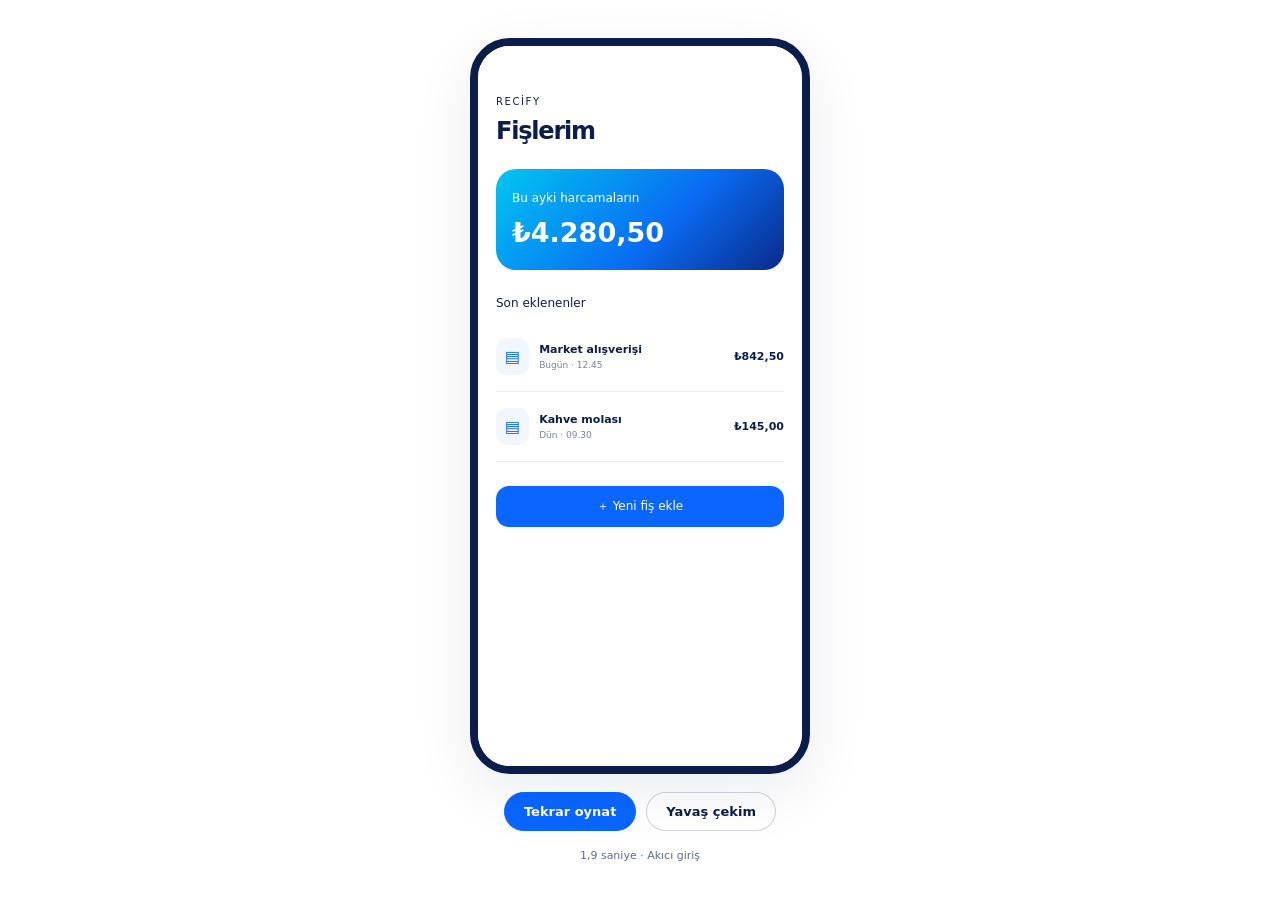
<file: design/recify-splash-yeni.html>
<!doctype html>
<html lang="tr">
<meta charset="utf-8">
<meta name="viewport" content="width=device-width,initial-scale=1">
<title>Recify — Yeni açılış</title>
<link href="https://fonts.googleapis.com/css2?family=Lexend:wght@700&display=swap" rel="stylesheet">
<style>
*{box-sizing:border-box}body{margin:0;background:white;color:#0B1D4A;font-family:system-ui,sans-serif}main{min-height:100svh;display:flex;flex-direction:column;align-items:center;justify-content:center;gap:18px;padding:24px 16px}.phone{position:relative;width:min(340px,86vw,38svh);aspect-ratio:9/19.5;border:8px solid #0B1D4A;border-radius:40px;overflow:hidden;background:white;isolation:isolate;box-shadow:0 18px 60px #0B1D4A14}#zoom{position:absolute;inset:0;pointer-events:none}svg{width:100%;height:100%;display:block}#logo,#word{transform-box:view-box;transform-origin:768px 375px}.app{position:absolute;inset:0;opacity:0;padding:40px 18px 20px;background:white}.eyebrow{font-size:10px;letter-spacing:.16em;text-transform:uppercase}h1{font-size:24px;margin:6px 0 24px;letter-spacing:-.05em}.balance{padding:22px 16px;border-radius:20px;background:linear-gradient(135deg,#00C6F2,#0A6CF2 58%,#0A2A8A);color:white}.balance p{font-size:12px;margin:0 0 12px}.balance strong{font-size:27px}.section{font-size:12px;margin-top:26px}.row{display:flex;align-items:center;gap:10px;padding:16px 0;border-bottom:1px solid #0B1D4A12}.icon{padding:9px;border-radius:10px;background:#0A66FF0D;color:#0A66FF}.row div{flex:1}.row b,.row small{display:block;font-size:11px}.row small{font-size:9px;opacity:.55;margin-top:4px}.row strong{font-size:11px}.add{margin-top:24px;padding:12px;border-radius:13px;background:#0A66FF;color:white;text-align:center;font-size:12px}.controls{display:flex;flex-wrap:wrap;justify-content:center;gap:10px}button{padding:11px 19px;border:1px solid #0A66FF;border-radius:99px;background:#0A66FF;color:white;font:600 13px system-ui;cursor:pointer}button.ghost{background:white;color:#0B1D4A;border-color:#0B1D4A30}button:focus-visible{outline:3px solid #00C6F2;outline-offset:4px}.hint{font-size:11px;opacity:.65;text-align:center;margin:0}@media(prefers-reduced-motion:reduce){#zoom{display:none}.app{opacity:1}}
</style>
<main>
<div class="phone" role="img" aria-label="Recify açılışı ve örnek uygulama ekranı">
<div class="app" id="app"><p class="eyebrow">Recify</p><h1>Fişlerim</h1><div class="balance"><p>Bu ayki harcamaların</p><strong>₺4.280,50</strong></div><p class="section">Son eklenenler</p><div class="row"><span class="icon">▤</span><div><b>Market alışverişi</b><small>Bugün · 12.45</small></div><strong>₺842,50</strong></div><div class="row"><span class="icon">▤</span><div><b>Kahve molası</b><small>Dün · 09.30</small></div><strong>₺145,00</strong></div><div class="add">＋ Yeni fiş ekle</div></div>
<div id="zoom"><svg id="stage" viewBox="420 30 696 960" preserveAspectRatio="xMidYMid meet">
    <defs>
      <linearGradient id="bg" x1="0" y1="0" x2="1" y2="1">
        <stop offset="0" stop-color="#00e8ff"/>
        <stop offset="0.38" stop-color="#0a6cf2"/>
        <stop offset="0.75" stop-color="#0a2a8a"/>
        <stop offset="1" stop-color="#0A2A7A"/>
      </linearGradient>
      <radialGradient id="glow" cx="0.95" cy="0.95" r="0.35">
        <stop offset="0" stop-color="#00E8FF" stop-opacity=".95"/>
        <stop offset="1" stop-color="#00E8FF" stop-opacity="0"/>
      </radialGradient>
      <radialGradient id="shine" cx="0.1" cy="0.05" r="0.75">
        <stop offset="0" stop-color="#ffffff" stop-opacity=".18"/>
        <stop offset="1" stop-color="#ffffff" stop-opacity="0"/>
      </radialGradient>
      <linearGradient id="line" x1="0" y1="0" x2="1" y2="0">
        <stop offset="0" stop-color="#0A66FF"/>
        <stop offset="1" stop-color="#00C6F2"/>
      </linearGradient>
      <linearGradient id="leg" x1="0" y1="0" x2="1" y2="0">
        <stop offset="0" stop-color="#ffffff"/>
        <stop offset="0.35" stop-color="#ffffff"/>
      </linearGradient>
      <linearGradient id="unused" x1="0" y1="0" x2="0" y2="1">
        <stop offset="0" stop-color="#0A2A8A"/>
        <stop offset="1" stop-color="#0b1d4a"/>
      </linearGradient>
      <linearGradient id="dot" x1="0" y1="1" x2="1" y2="0">
        <stop offset="0" stop-color="#00C6F2"/>
        <stop offset="1" stop-color="#0A66FF"/>
      </linearGradient>
      <clipPath id="printClip">
        <rect x="380" y="292" width="780" height="400"/>
      </clipPath>
    </defs>
    <g id="logo" style="transform-box: view-box; transform-origin: 768px 375px;">
      <g id="tile" style="transform-box: view-box; transform-origin: 768px 375px; opacity:1">
        <rect x="495" y="118" width="546" height="516" rx="130" fill="url(#bg)"/>
        <rect x="495" y="118" width="546" height="516" rx="130" fill="url(#glow)"/>
        <path d="M495 400 C540 240 700 135 900 125 L625 118 C560 118 495 175 495 248 Z" fill="#ffffff" opacity=".12"/>
        <rect x="495" y="118" width="546" height="516" rx="130" fill="url(#shine)"/>
      </g>
      <path id="R" pathLength="1"
        d="M632 228 L850 228 C915 228 958 280 958 338 C958 388 925 425 882 438 L957 522 L878 525 C868 525 860 520 856 515 L790 432 L800 397 C803 390 808 386 815 386 L835 386 C862 386 885 365 885 338 C885 312 862 291 838 291 L688 291 C683 291 679 289 677 286 Z"
        fill="url(#leg)" fill-opacity="1" stroke="#ffffff" stroke-width="0" stroke-linejoin="round"
        stroke-dasharray="1 1" stroke-dashoffset="1"/>
      <g clip-path="url(#printClip)">
        <g id="receipt" style="transform: translateY(0px)">
          <g id="paper">
            <path d="M672 323 L828 323 C838 323 846 325 846 328 C820 336 802 370 792 402 L771 472 C764 495 757 508 751 513 L740 500 L728 513 L708 500 L686 513 L664 500 L642 513 L620 500 L598 513 L568 513 C580 494 590 470 600 440 L616 393 C629 350 646 323 672 323 Z"
              fill="#ffffff"/>
          </g>
          <rect class="ln" x="646" y="361" width="122" height="17" rx="8.5" fill="url(#line)"/>
          <rect class="ln" x="634" y="396" width="120" height="17" rx="8.5" fill="url(#line)"/>
          <rect class="ln" x="622" y="431" width="117" height="17" rx="8.5" fill="url(#line)"/>
        </g>
      </g>
      <g id="word" style="opacity:1">
        <text id="wordText" x="768" y="838" text-anchor="middle"
              font-family="Lexend, sans-serif" font-weight="700" font-size="196"
              letter-spacing="-4" fill="#0b1d4a">Recıfy</text>
        <path id="idot" d="M0 0" fill="url(#dot)"/>
      </g>
    </g>
  </svg></div>
</div>
<div class="controls"><button id="replay" type="button">Tekrar oynat</button><button id="slow" class="ghost" type="button">Yavaş çekim</button></div>
<p class="hint" id="status" role="status">1,9 saniye · Akıcı giriş</p>
</main>
<script>
(() => {
  'use strict';
  const $ = id => document.getElementById(id);
  const reduced = matchMedia('(prefers-reduced-motion: reduce)');
  const animations = [];
  function placeDot() {
    // Eski önizlemedeki eğik nokta geometrisi aynen korunur.
    try {
      const b = $('wordText').getExtentOfChar(3);
      const cx = b.x + b.width / 2 + 6, top = b.y + b.height * .24;
      $('idot').setAttribute('d', `M${cx-28} ${top+18} L${cx+4} ${top-8} L${cx+30} ${top+4} L${cx-2} ${top+32} Z`);
    } catch (_) {}
  }
  function play(rate = 1) {
    animations.splice(0).forEach(a => a.cancel());
    placeDot();
    if (reduced.matches) {
      $('zoom').style.display = 'none';
      $('app').style.opacity = '1';
      $('status').textContent = 'Azaltılmış hareket açık · Animasyon atlandı';
      return;
    }
    $('zoom').style.display = '';
    $('app').style.opacity = '';
    $('status').textContent = rate === 1 ? '1,9 saniye · Akıcı giriş' : 'Yavaş çekim · 0,35× · 5,43 saniye';
    const start = document.timeline.currentTime;
    function animate(id, frames, delay, duration, easing) {
      const a = $(id).animate(frames, {delay, duration, fill:'both', easing});
      a.playbackRate = rate;
      a.startTime = start;
      animations.push(a);
    }
    // 0–660 ms: Tam ikon hafif bir yay çizerek yerine oturur.
    animate('logo', [
      {opacity:0, transform:'translate(-42px,12px) rotate(-10deg) scale(.76)'},
      {opacity:1, transform:'translate(0,0) rotate(0deg) scale(1)'}
    ], 0, 660, 'cubic-bezier(.16,1,.3,1)');
    // 160–720 ms: Yazı yatay hareketle logoya katılır.
    animate('word', [
      {opacity:0, transform:'translateX(44px)'},
      {opacity:1, transform:'translateX(0)'}
    ], 160, 560, 'cubic-bezier(.16,1,.3,1)');
    // 720–1120 ms: Tam logonun okunabildiği kısa durak.
    const bounds = $('zoom').getBoundingClientRect();
    const unit = Math.min(bounds.width / 696, bounds.height / 960);
    $('zoom').style.transformOrigin = `${bounds.width/2}px ${bounds.height/2 - 135*unit}px`;
    // 1120–1280 ms: Geri çekilme. 1280–1900 ms: Büyüyerek kaybolma.
    animate('zoom', [
      {transform:'scale(1)', opacity:1, offset:0, easing:'ease-in-out'},
      {transform:'scale(.94)', opacity:1, offset:160/780, easing:'cubic-bezier(.5,0,.75,.25)'},
      {transform:'scale(5)', opacity:0}
    ], 1120, 780, 'linear');
    animate('app', [
      {opacity:0, transform:'scale(1.025)'},
      {opacity:1, transform:'scale(1)'}
    ], 1500, 400, 'cubic-bezier(.2,.7,.2,1)');
  }
  $('replay').addEventListener('click', () => play());
  $('slow').addEventListener('click', () => play(.35));
  reduced.addEventListener('change', () => play());
  // Font/ağ beklemesi 1,9 saniyelik açılışı geciktirmez.
  if (document.fonts) document.fonts.ready.then(placeDot);
  play();
})();
</script>
</html>
</file>
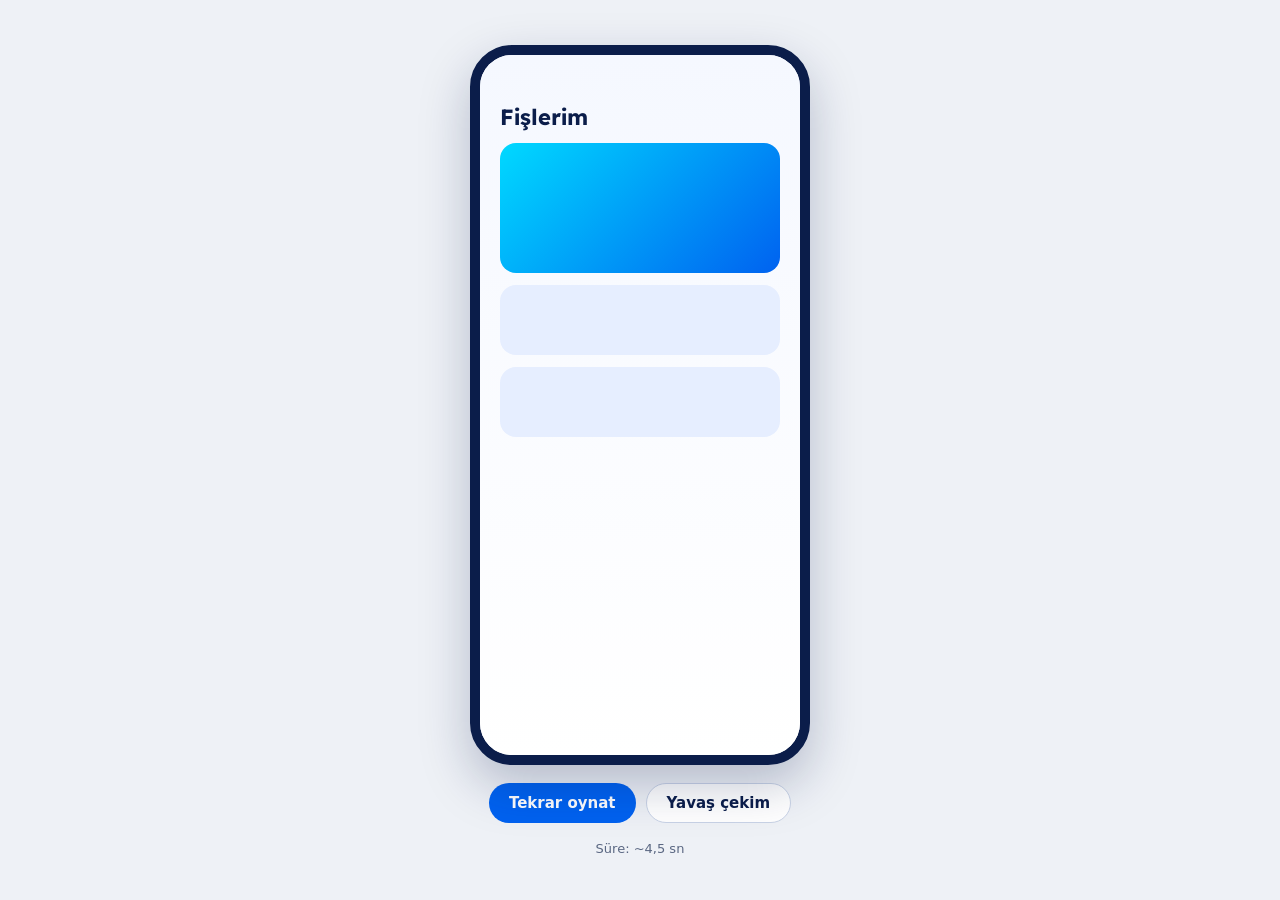
<file: design/yedek-eski-animasyon/recify-splash.html>
<!DOCTYPE html>
<html lang="tr">
<head>
<meta charset="utf-8">
<meta name="viewport" content="width=device-width, initial-scale=1">
<title>Recify – Giriş Animasyonu</title>
<link rel="preconnect" href="https://fonts.googleapis.com">
<link href="https://fonts.googleapis.com/css2?family=Lexend:wght@700&display=swap" rel="stylesheet">
<style>
  * { box-sizing: border-box; margin: 0; padding: 0; }
  html, body { height: 100%; }
  body {
    background: #eef1f6;
    font-family: system-ui, -apple-system, "Segoe UI", sans-serif;
    display: flex; flex-direction: column; align-items: center; justify-content: center;
    gap: 18px; padding: 16px;
  }
  .phone {
    position: relative;
    width: min(340px, 86vw);
    aspect-ratio: 9 / 19.5;
    max-height: 80vh;
    background: #ffffff;
    border-radius: 42px;
    border: 10px solid #0b1d4a;
    box-shadow: 0 20px 50px rgba(11,29,74,.25);
    overflow: hidden;
  }
  #zoom { position: absolute; inset: 0; will-change: transform, opacity; backface-visibility: hidden; }
  .phone svg { position: absolute; inset: 0; width: 100%; height: 100%; }
  .app {
    position: absolute; inset: 0; display: flex; flex-direction: column;
    opacity: 0; padding: 48px 20px 20px; gap: 12px;
    background: linear-gradient(180deg, #f5f8ff, #ffffff);
  }
  .app h2 { font: 700 22px "Lexend", sans-serif; color: #0b1d4a; }
  .app .card { height: 70px; border-radius: 16px; background: #e6eeff; }
  .app .card.big { height: 130px; background: linear-gradient(135deg,#00d9ff,#0062f0); }
  .controls { display: flex; gap: 10px; }
  button {
    font: 600 15px system-ui, sans-serif; padding: 10px 20px; border-radius: 999px;
    border: none; background: #0062f0; color: #fff; cursor: pointer;
  }
  button.ghost { background: #fff; color: #0b1d4a; border: 1px solid #c9d3e6; }
  .hint { font-size: 13px; color: #5a6782; }
</style>
</head>
<body>

<div class="phone" id="phone">
  <div class="app" id="app">
    <h2>Fişlerim</h2>
    <div class="card big"></div>
    <div class="card"></div>
    <div class="card"></div>
  </div>

  <div id="zoom">
  <svg id="stage" viewBox="420 30 696 960" preserveAspectRatio="xMidYMid meet">
    <defs>
      <linearGradient id="bg" x1="0" y1="0" x2="1" y2="1">
        <stop offset="0" stop-color="#00e8ff"/>
        <stop offset="0.38" stop-color="#0a6cf2"/>
        <stop offset="0.75" stop-color="#0a2a8a"/>
        <stop offset="1" stop-color="#0a3fa6"/>
      </linearGradient>
      <radialGradient id="glow" cx="0.95" cy="0.95" r="0.35">
        <stop offset="0" stop-color="#00e5ff" stop-opacity=".95"/>
        <stop offset="1" stop-color="#00e5ff" stop-opacity="0"/>
      </radialGradient>
      <radialGradient id="shine" cx="0.1" cy="0.05" r="0.75">
        <stop offset="0" stop-color="#ffffff" stop-opacity=".18"/>
        <stop offset="1" stop-color="#ffffff" stop-opacity="0"/>
      </radialGradient>
      <linearGradient id="line" x1="0" y1="0" x2="1" y2="0">
        <stop offset="0" stop-color="#0a84ff"/>
        <stop offset="1" stop-color="#00d4ff"/>
      </linearGradient>
      <linearGradient id="leg" x1="0" y1="0" x2="1" y2="0">
        <stop offset="0" stop-color="#bfe6ff"/>
        <stop offset="0.35" stop-color="#ffffff"/>
      </linearGradient>
      <linearGradient id="unused" x1="0" y1="0" x2="0" y2="1">
        <stop offset="0" stop-color="#1b3a8c"/>
        <stop offset="1" stop-color="#0b1d4a"/>
      </linearGradient>
      <linearGradient id="dot" x1="0" y1="1" x2="1" y2="0">
        <stop offset="0" stop-color="#00d4ff"/>
        <stop offset="1" stop-color="#0a84ff"/>
      </linearGradient>
      <!-- fiş R’nin üst çubuğunun altından çıksın -->
      <clipPath id="printClip">
        <rect x="380" y="292" width="780" height="400"/>
      </clipPath>
    </defs>

    <!-- Logonun tamamı: büyüyüp kaybolacak grup -->
    <g id="logo" style="transform-box: view-box; transform-origin: 768px 375px;">

      <!-- Mavi uygulama kutusu -->
      <g id="tile" style="transform-box: view-box; transform-origin: 768px 375px; opacity:0">
        <rect x="495" y="118" width="546" height="516" rx="130" fill="url(#bg)"/>
        <rect x="495" y="118" width="546" height="516" rx="130" fill="url(#glow)"/>
        <path d="M495 400 C540 240 700 135 900 125 L625 118 C560 118 495 175 495 248 Z" fill="#ffffff" opacity=".12"/>
        <rect x="495" y="118" width="546" height="516" rx="130" fill="url(#shine)"/>
      </g>

      <!-- Yazar kasa ağzı (ince yarık) -->
      <rect id="slit" x="580" y="286" width="285" height="10" rx="5" fill="#061542" style="opacity:0"/>

      <!-- R harfi -->
      <path id="R" pathLength="1"
        d="M632 228 L850 228 C915 228 958 280 958 338 C958 388 925 425 882 438 L957 522 L878 525 C868 525 860 520 856 515 L790 432 L800 397 C803 390 808 386 815 386 L835 386 C862 386 885 365 885 338 C885 312 862 291 838 291 L688 291 C683 291 679 289 677 286 Z"
        fill="url(#leg)" fill-opacity="0" stroke="#ffffff" stroke-width="5" stroke-linejoin="round"
        stroke-dasharray="1 1" stroke-dashoffset="1"/>

      <!-- Fiş -->
      <g clip-path="url(#printClip)">
        <g id="receipt" style="transform: translateY(-232px)">
          <g id="paper">
            <path d="M672 323 L828 323 C838 323 846 325 846 328 C820 336 802 370 792 402 L771 472 C764 495 757 508 751 513 L740 500 L728 513 L708 500 L686 513 L664 500 L642 513 L620 500 L598 513 L568 513 C580 494 590 470 600 440 L616 393 C629 350 646 323 672 323 Z"
              fill="#ffffff"/>
          </g>
          <rect class="ln" x="646" y="361" width="122" height="17" rx="8.5" fill="url(#line)"/>
          <rect class="ln" x="634" y="396" width="120" height="17" rx="8.5" fill="url(#line)"/>
          <rect class="ln" x="622" y="431" width="117" height="17" rx="8.5" fill="url(#line)"/>
        </g>
      </g>

      <!-- Yazı -->
      <g id="word" style="opacity:0">
        <text id="wordText" x="768" y="838" text-anchor="middle"
              font-family="Lexend, sans-serif" font-weight="700" font-size="196"
              letter-spacing="-4" fill="#0b1d4a">Recıfy</text>
        <path id="idot" d="M0 0" fill="url(#dot)"/>
      </g>
    </g>
  </svg>
  </div>
</div>

<div class="controls">
  <button id="replay">Tekrar oynat</button>
  <button class="ghost" id="slow">Yavaş çekim</button>
</div>
<p class="hint">Süre: ~4,5 sn</p>

<script>
(() => {
  const $ = id => document.getElementById(id);
  const anims = [];
  let rate = 1;

  function placeDot() {
    // "ı" harfinin üstüne logodaki gibi mavi eğik nokta koy
    try {
      const t = $('wordText');
      const b = t.getExtentOfChar(3);
      const cx = b.x + b.width / 2 + 6;
      const top = b.y + b.height * 0.24;
      $('idot').setAttribute('d',
        `M${cx-28} ${top+18} L${cx+4} ${top-8} L${cx+30} ${top+4} L${cx-2} ${top+32} Z`);
    } catch (e) {}
  }

  function A(el, frames, opts) {
    const a = el.animate(frames, Object.assign({ fill: 'both', easing: 'ease-out' }, opts));
    a.playbackRate = rate;
    anims.push(a);
    return a;
  }

  function play() {
    anims.forEach(a => a.cancel());
    anims.length = 0;
    placeDot();

    // 1) Mavi uygulama kutusu beliriyor
    A($('tile'), [
      { opacity: 0, transform: 'scale(.55)' },
      { opacity: 1, transform: 'scale(1.04)', offset: .7 },
      { opacity: 1, transform: 'scale(1)' }
    ], { delay: 0, duration: 450, easing: 'cubic-bezier(.2,.8,.2,1)' });

    // yazar kasa ağzı (yarık) beliriyor
    A($('slit'), [{ opacity: 0, transform: 'scaleX(.3)' }, { opacity: 1, transform: 'scaleX(1)' }],
      { delay: 300, duration: 250, easing: 'ease-out' });
    $('slit').style.transformBox = 'fill-box'; $('slit').style.transformOrigin = 'center';

    // 2) Fiş yazar kasadan çıkıyormuş gibi kesik kesik besleniyor
    const STEPS = 9, FROM = -232, frames = [];
    for (let i = 0; i <= STEPS; i++) {
      const y = FROM + (0 - FROM) * i / STEPS;
      if (i > 0) frames.push({ transform: `translateY(${y}px)`, offset: (i - 0.45) / STEPS });
      frames.push({ transform: `translateY(${y}px)`, offset: i / STEPS });
    }
    frames[0].offset = 0;
    A($('receipt'), frames, { delay: 550, duration: 1200, easing: 'linear' });

    // 3) R harfi (biraz daha yavaş) çiziliyor, sonra dolduruluyor
    A($('slit'), [{ opacity: 1 }, { opacity: 0 }],
      { delay: 1850, duration: 400 });
    A($('R'), [{ strokeDashoffset: 1 }, { strokeDashoffset: 0 }],
      { delay: 1850, duration: 950, easing: 'ease-in-out' });
    A($('R'), [{ fillOpacity: 0 }, { fillOpacity: 1 }],
      { delay: 2600, duration: 400 });
    A($('R'), [{ strokeOpacity: 1 }, { strokeOpacity: 0 }],
      { delay: 2800, duration: 250 });

    // 4) "Recify" yazısı
    A($('word'), [
      { opacity: 0, transform: 'translateY(30px)' },
      { opacity: 1, transform: 'translateY(0)' }
    ], { delay: 2850, duration: 450, easing: 'cubic-bezier(.2,.8,.2,1)' });

    // 5) Logo büyüyerek ekrana yaklaşıyor ve kayboluyor
    //    (HTML katmanında, ekran kartı ile -> takılma yok)
    const z = $('zoom'), zr = z.getBoundingClientRect(), tr = $('tile').getBoundingClientRect();
    z.style.transformOrigin = `${tr.left + tr.width/2 - zr.left}px ${tr.top + tr.height/2 - zr.top}px`;
    A(z, [
      { transform: 'scale(1)', opacity: 1 },
      { transform: 'scale(0.94)', opacity: 1, offset: .2 },
      { transform: 'scale(5)', opacity: 0 }
    ], { delay: 3700, duration: 700, easing: 'cubic-bezier(.5,0,.75,.25)' });

    // Uygulama ana ekranı ortaya çıkıyor
    A($('app'), [{ opacity: 0, transform: 'scale(1.04)' }, { opacity: 1, transform: 'scale(1)' }],
      { delay: 4150, duration: 400 });
  }

  $('replay').onclick = () => { rate = 1; play(); };
  $('slow').onclick = () => { rate = 0.35; play(); };

  const start = () => setTimeout(play, 300);
  if (document.fonts && document.fonts.ready) document.fonts.ready.then(start);
  else start();
})();
</script>
</body>
</html>
</file>
